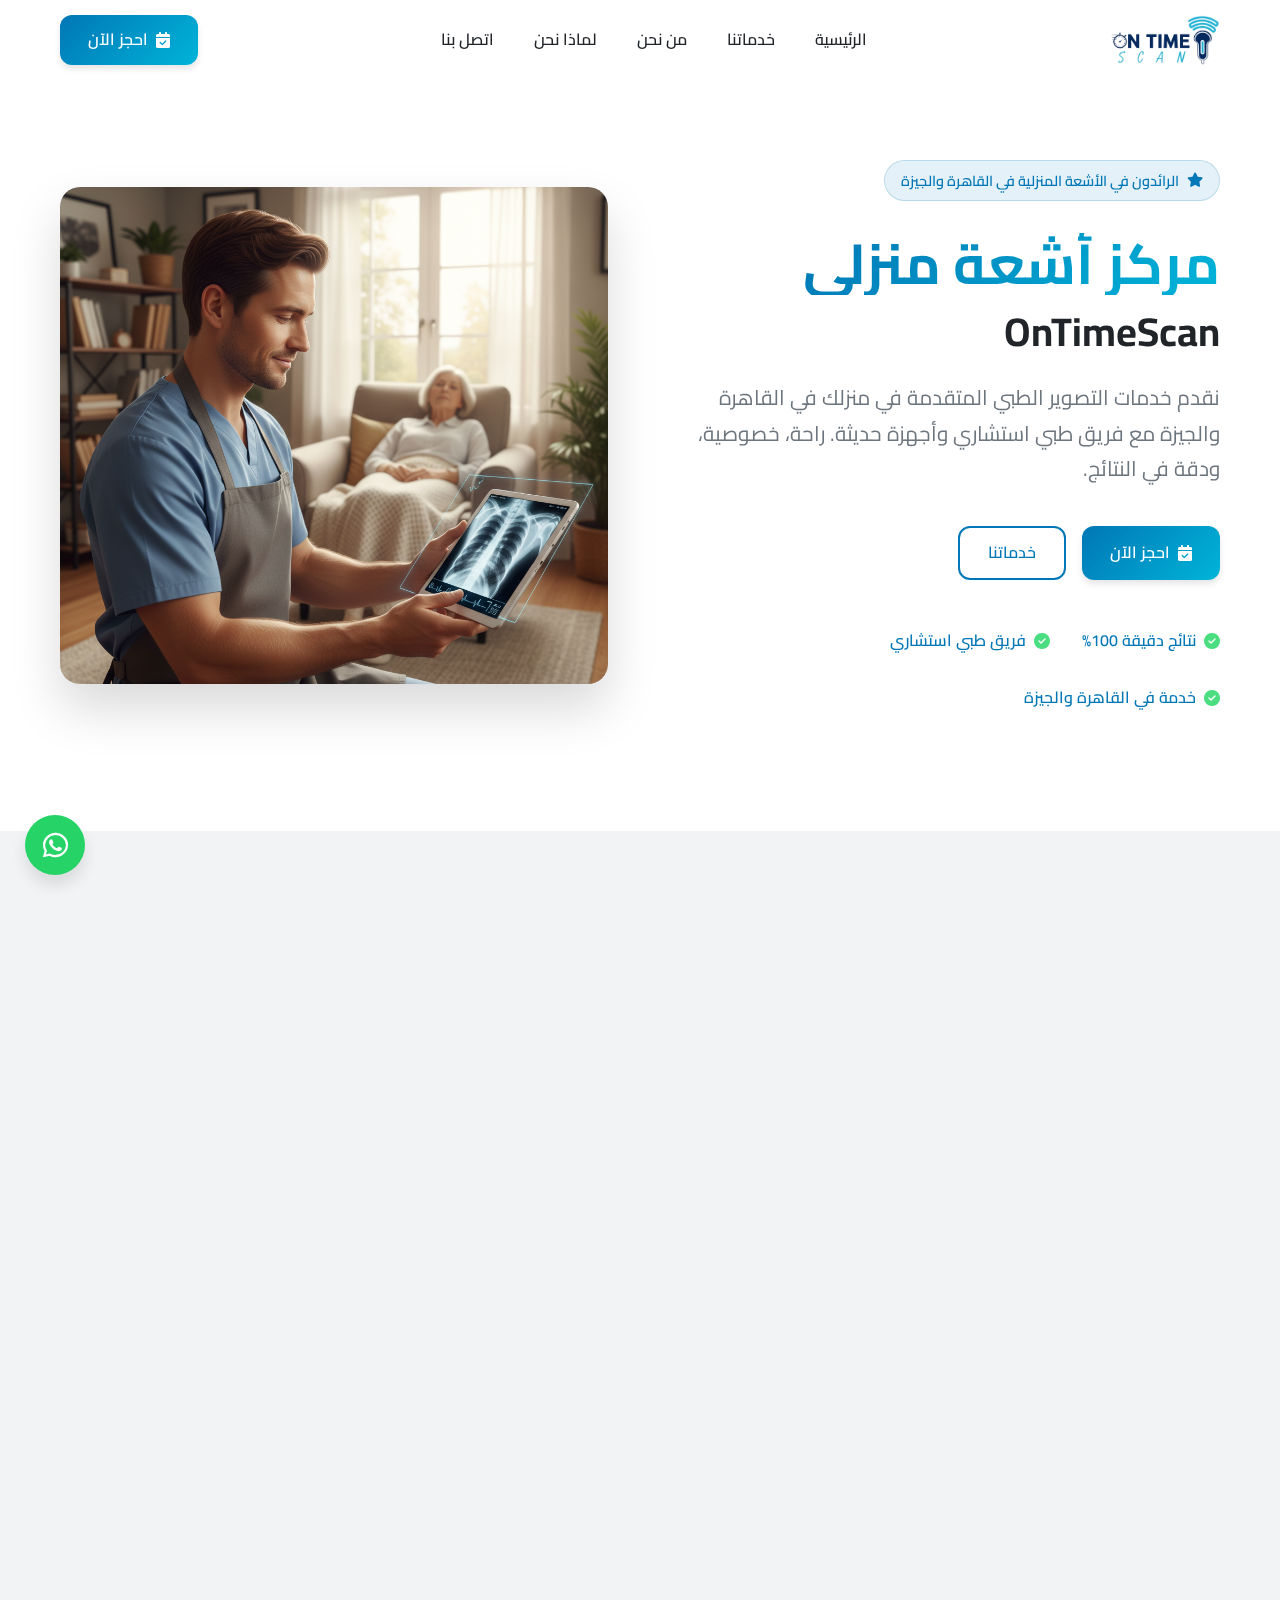
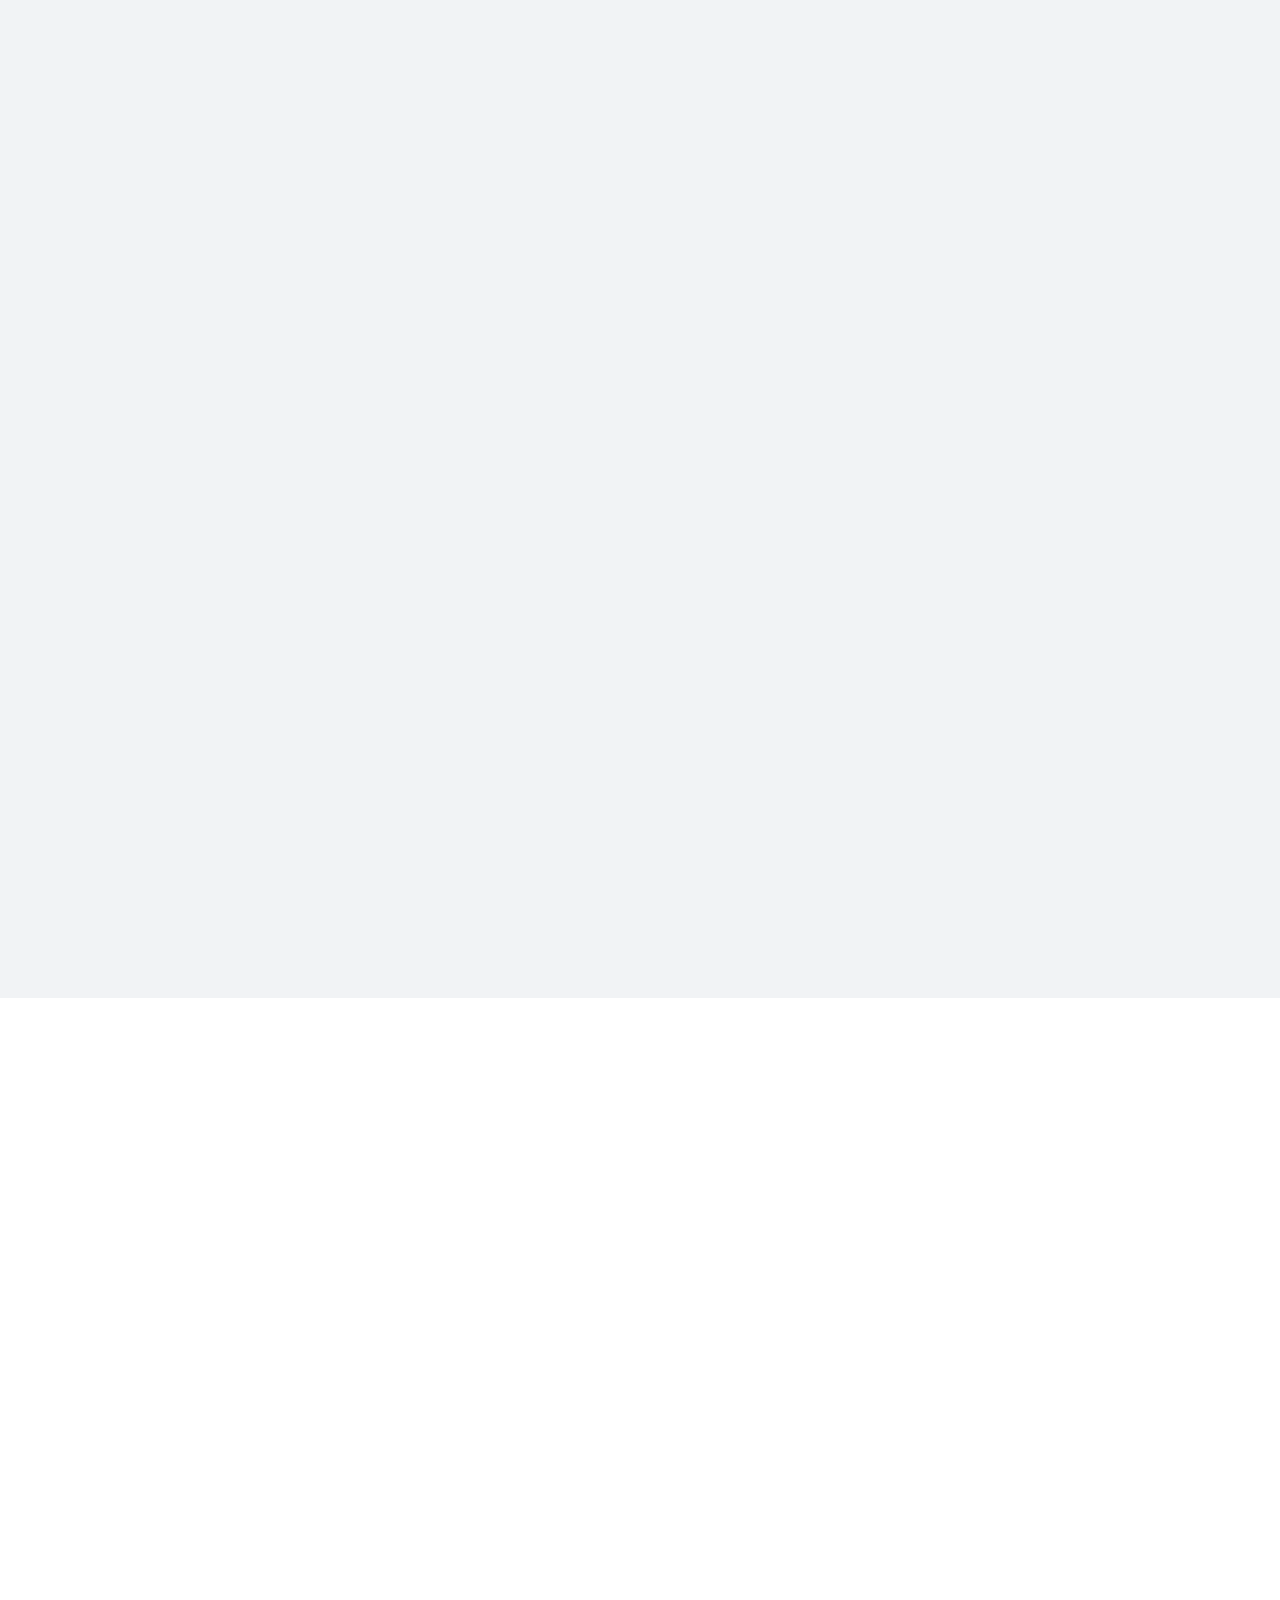
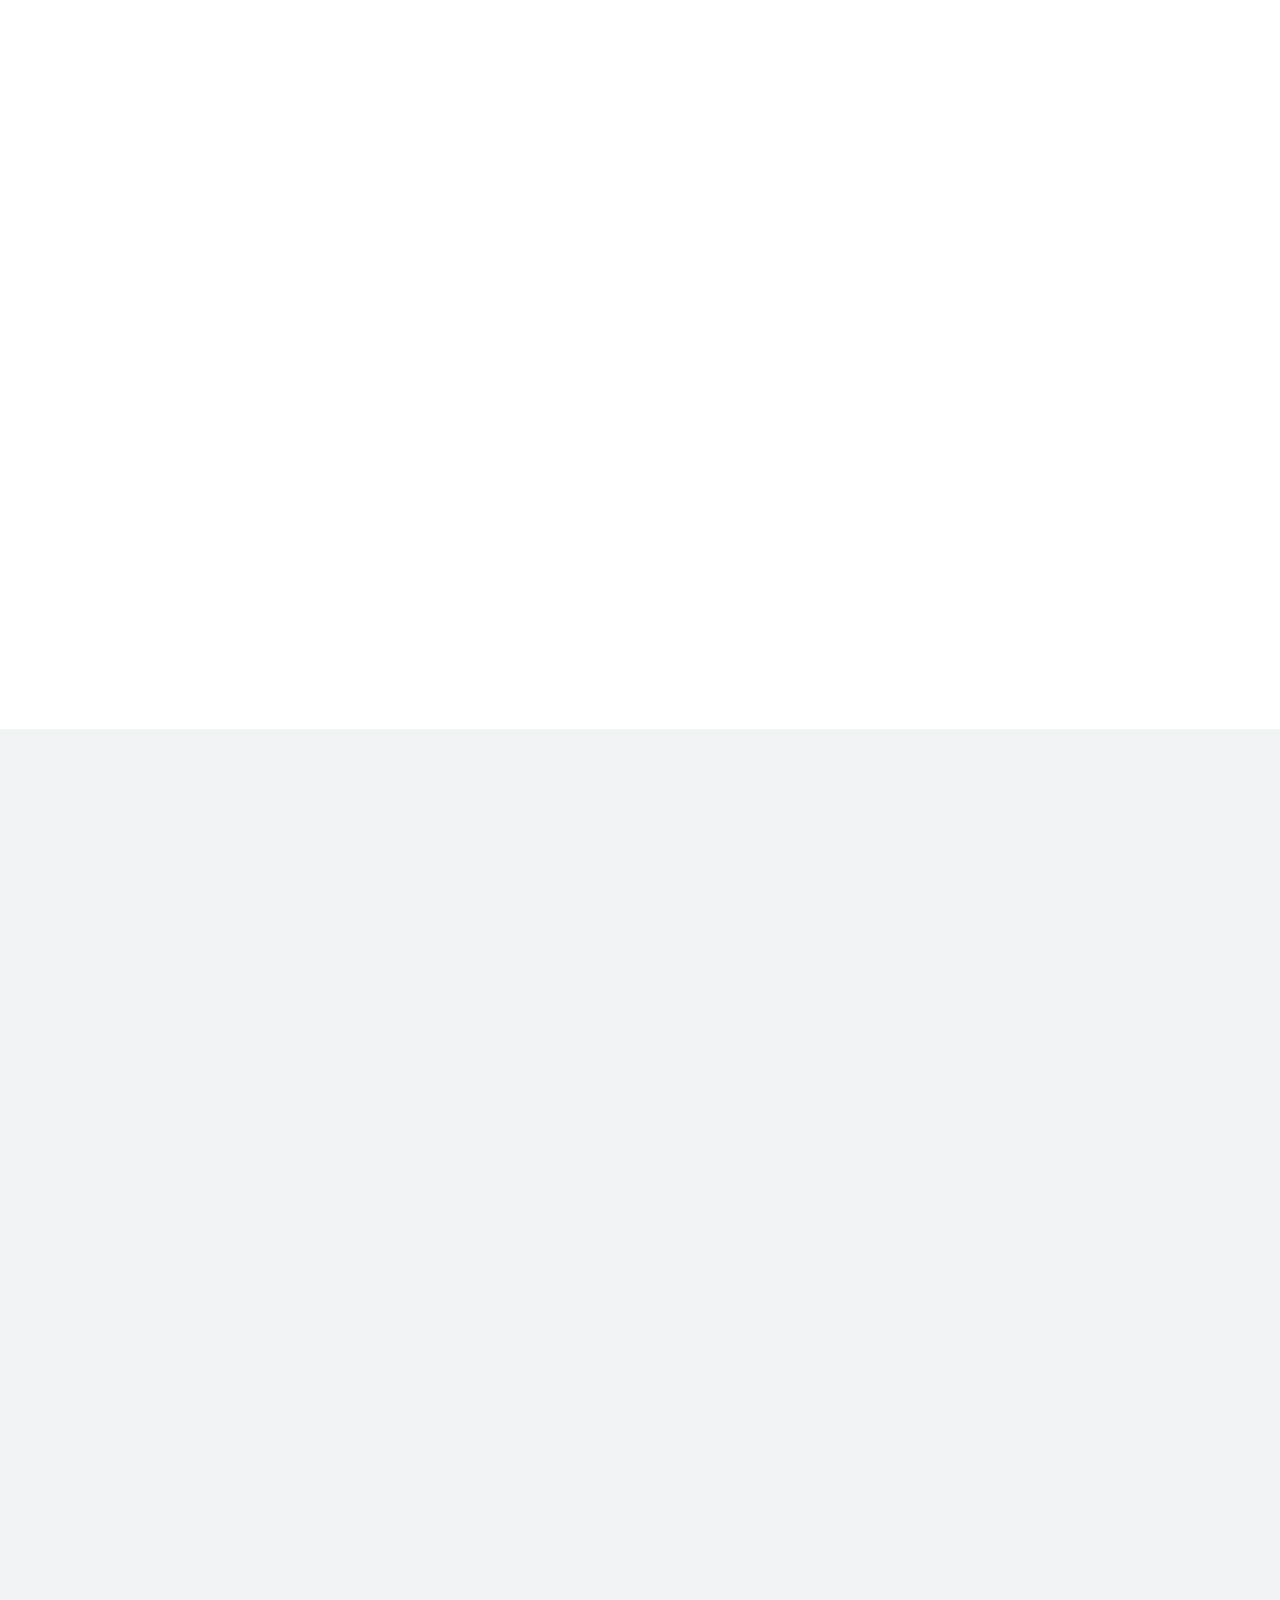
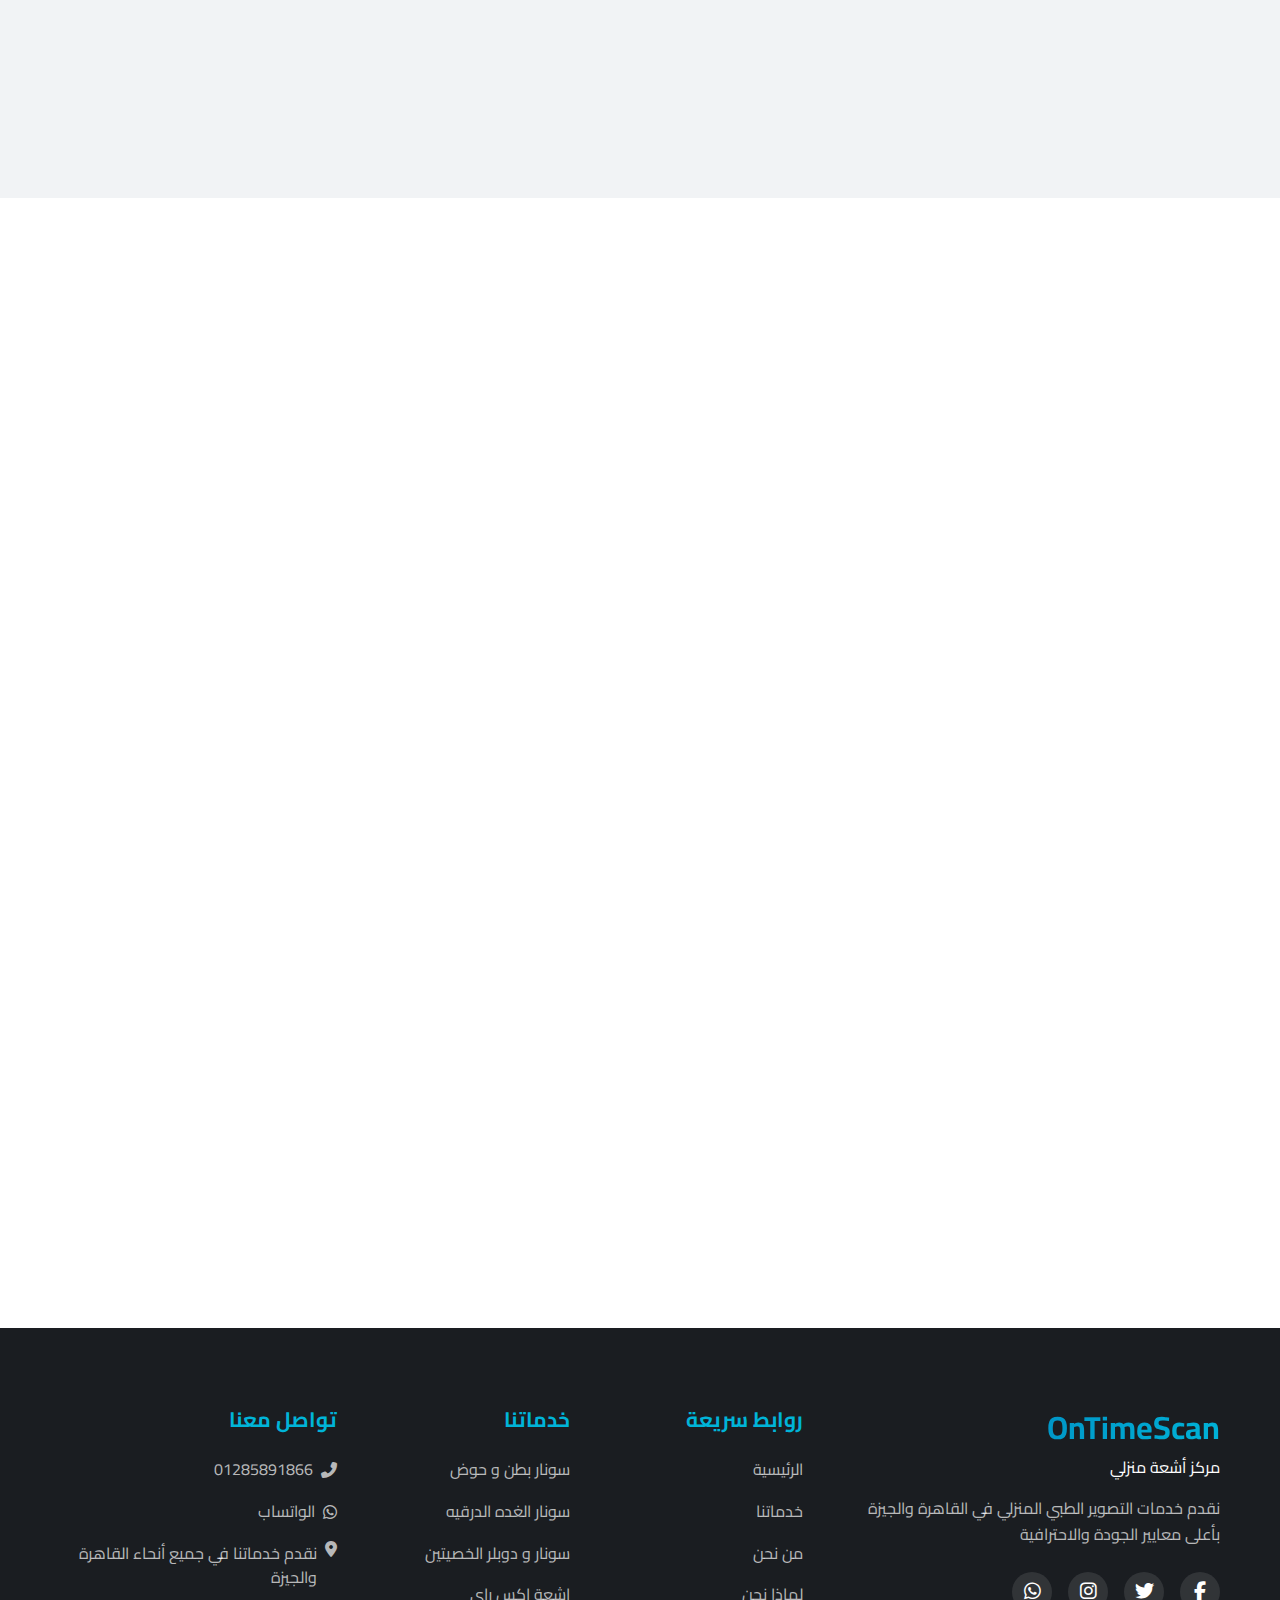
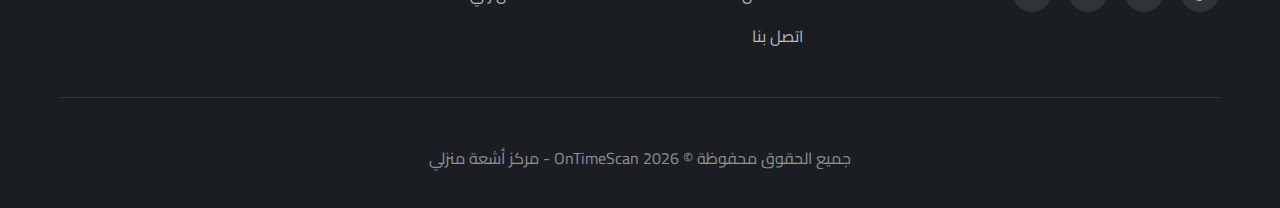
<file: index.html>
<!DOCTYPE html>
<html lang="ar" dir="rtl">
  <head>
    <meta charset="UTF-8" />
    <meta name="viewport" content="width=device-width, initial-scale=1.0" />
    <title>
      مركز أشعة منزلي | OnTimeScan - خدمات التصوير الطبي المنزلي في القاهرة
      والجيزة
    </title>
    <meta
      name="description"
      content="مركز OnTimeScan للأشعة المنزلية - نقدم خدمات التصوير الطبي في منزلك في القاهرة والجيزة. فحوصات دقيقة، نتائج سريعة، فريق طبي متخصص. احجز الآن عبر الواتساب."
    />
    <meta
      name="keywords"
      content="أشعة منزلية, تصوير طبي, سونار, دوبلر, أشعة سينية, فحوصات طبية, القاهرة, الجيزة, مركز أشعة, أشعة منزلية في القاهرة"
    />
    <meta name="author" content="OnTimeScan" />
    <link rel="canonical" href="https://ontimescan.com" />

    <!-- Open Graph Meta Tags -->
    <meta
      property="og:title"
      content="مركز OnTimeScan للأشعة المنزلية - القاهرة والجيزة"
    />
    <meta
      property="og:description"
      content="خدمات التصوير الطبي المنزلي في القاهرة والجيزة. فحوصات دقيقة، نتائج سريعة، فريق طبي متخصص."
    />
    <meta property="og:type" content="website" />
    <meta property="og:url" content="https://ontimescan.com" />
    <meta
      property="og:image"
      content="https://ontimescan.com/assets/images/logo.png"
    />

    <!-- Fonts -->
    <link rel="preconnect" href="https://fonts.googleapis.com" />
    <link rel="preconnect" href="https://fonts.gstatic.com" crossorigin />
    <link
      href="https://fonts.googleapis.com/css2?family=Cairo:wght@300;400;500;600;700;800&display=swap"
      rel="stylesheet"
    />

    <!-- Font Awesome -->
    <link
      rel="stylesheet"
      href="https://cdnjs.cloudflare.com/ajax/libs/font-awesome/6.4.0/css/all.min.css"
    />

    <!-- AOS Library for Scroll Animations -->
    <link href="https://unpkg.com/aos@2.3.1/dist/aos.css" rel="stylesheet" />

    <style>
    /* CSS Variables */
:root {
    --gradient-primary: linear-gradient(135deg, #0077b6 0%, #00b4d8 100%);
    --gradient-secondary: linear-gradient(135deg, #00b4d8 0%, #0077b6 100%);
    --gradient-dark: linear-gradient(135deg, #005b8a 0%, #0093b8 100%);
    --color-primary: #0077b6;
    --color-secondary: #00b4d8;
    --color-accent: #0096c7;
    --color-white: #ffffff;
    --color-light: #f8f9fa;
    --color-lighter: #f1f3f5;
    --color-gray: #6c757d;
    --color-dark: #212529;
    --color-darker: #1a1d21;
    --shadow: 0 4px 6px rgba(0, 0, 0, 0.1);
    --shadow-lg: 0 10px 15px rgba(0, 0, 0, 0.1);
    --shadow-xl: 0 20px 25px rgba(0, 0, 0, 0.1);
    --shadow-2xl: 0 25px 50px rgba(0, 0, 0, 0.15);
    --transition: all 0.3s ease;
    --transition-slow: all 0.5s ease;
    --border-radius: 12px;
    --border-radius-lg: 16px;
    --border-radius-xl: 20px;
    --container-width: 1200px;
}

/* Reset & Base Styles */
* {
    margin: 0;
    padding: 0;
    box-sizing: border-box;
}

html {
    scroll-behavior: smooth;
}

body {
    font-family: "Cairo", sans-serif;
    line-height: 1.6;
    color: var(--color-dark);
    background-color: var(--color-white);
    direction: rtl;
    overflow-x: hidden;
}

.container {
    max-width: var(--container-width);
    margin: 0 auto;
    padding: 0 20px;
}

/* Typography */
h1, h2, h3, h4, h5, h6 {
    font-weight: 700;
    line-height: 1.2;
    margin-bottom: 1rem;
}

p {
    margin-bottom: 1rem;
}

a {
    text-decoration: none;
    color: inherit;
    transition: var(--transition);
}

ul {
    list-style: none;
}

img {
    max-width: 100%;
    height: auto;
    display: block;
}

/* Buttons - تحسين الـ hover */
.btn {
    display: inline-flex;
    align-items: center;
    justify-content: center;
    padding: 12px 28px;
    border-radius: var(--border-radius);
    font-weight: 600;
    text-align: center;
    cursor: pointer;
    transition: all 0.4s cubic-bezier(0.25, 0.46, 0.45, 0.94);
    border: none;
    font-family: inherit;
    font-size: 1rem;
    gap: 8px;
    position: relative;
    overflow: hidden;
}

.btn-primary {
    background: var(--gradient-primary);
    color: var(--color-white);
    box-shadow: var(--shadow);
}

.btn-primary:hover {
    transform: translateY(-3px);
    box-shadow: var(--shadow-xl);
    background: var(--gradient-dark);
}

.btn-secondary {
    background: transparent;
    color: var(--color-primary);
    border: 2px solid var(--color-primary);
}

.btn-secondary:hover {
    background: var(--color-primary);
    color: var(--color-white);
    transform: translateY(-3px);
    box-shadow: var(--shadow-lg);
}

.btn-outline {
    background: transparent;
    color: var(--color-primary);
    border: 2px solid var(--color-primary);
    padding: 10px 20px;
    font-size: 0.9rem;
}

.btn-outline:hover {
    background: var(--color-primary);
    color: var(--color-white);
    transform: translateY(-2px);
    box-shadow: var(--shadow);
}

.btn-large {
    padding: 16px 32px;
    font-size: 1.1rem;
}

.btn-glow {
    position: relative;
}

.btn-glow::before {
    content: "";
    position: absolute;
    top: 0;
    left: 0;
    right: 0;
    bottom: 0;
    border-radius: var(--border-radius);
    background: var(--gradient-primary);
    opacity: 0;
    transition: all 0.4s ease;
    z-index: -1;
    filter: blur(10px);
}

.btn-glow:hover::before {
    opacity: 0.6;
}

/* Header */
.header {
    position: fixed;
    top: 0;
    left: 0;
    width: 100%;
    background-color: rgba(255, 255, 255, 0.95);
    backdrop-filter: blur(10px);
    z-index: 1000;
    transition: transform 0.4s cubic-bezier(0.4, 0, 0.2, 1),
                box-shadow 0.4s ease,
                background-color 0.4s ease;
    transform: translateY(0);
}

.header.hidden {
    transform: translateY(-100%);
}

.header.scrolled {
    box-shadow: var(--shadow);
    background-color: rgba(255, 255, 255, 0.98);
}

.header-content {
    display: flex;
    justify-content: space-between;
    align-items: center;
    padding: 15px 0;
    position: relative;
}

.logo-img {
    height: 50px;
    width: auto;
    object-fit: contain;
    transition: transform 0.3s ease;
}

.logo-img:hover {
    transform: scale(1.05);
}

/* Navigation */
.nav {
    display: flex;
    align-items: center;
}

.nav-list {
    display: flex;
    gap: 2.5rem;
    margin: 0;
}

.nav-link {
    font-weight: 600;
    position: relative;
    color: var(--color-dark);
    padding: 8px 0;
    transition: all 0.3s ease;
}

.nav-link::after {
    content: "";
    position: absolute;
    bottom: 0;
    right: 0;
    width: 0;
    height: 2px;
    background: var(--gradient-primary);
    transition: all 0.3s ease;
}

.nav-link:hover::after {
    width: 100%;
}

.nav-link:hover {
    color: var(--color-primary);
    transform: translateY(-2px);
}

.nav-cta-mobile {
    display: none;
}

/* Hamburger Menu */
.hamburger {
    display: none;
    flex-direction: column;
    cursor: pointer;
    gap: 4px;
    z-index: 1001;
    padding: 8px;
    transition: all 0.3s ease;
}

.hamburger span {
    width: 25px;
    height: 3px;
    background: var(--color-primary);
    transition: all 0.3s ease;
    transform-origin: center;
}

.hamburger:hover span {
    background: var(--color-secondary);
}

/* Hero Section */
.hero {
    position: relative;
    padding: 160px 0 120px;
    background: var(--color-white);
    overflow: hidden;
}

.hero-content {
    display: grid;
    grid-template-columns: 1fr 1fr;
    gap: 4rem;
    align-items: center;
}

.hero-badge {
    display: inline-flex;
    align-items: center;
    gap: 8px;
    background: rgba(0, 119, 182, 0.1);
    color: var(--color-primary);
    padding: 8px 16px;
    border-radius: 50px;
    font-size: 0.9rem;
    font-weight: 600;
    margin-bottom: 2rem;
    border: 1px solid rgba(0, 119, 182, 0.2);
    transition: all 0.3s ease;
}

.hero-badge:hover {
    transform: translateY(-2px);
    box-shadow: var(--shadow);
}

.hero-badge i {
    color: var(--color-primary);
    transition: transform 0.3s ease;
}

.hero-badge:hover i {
    transform: scale(1.2);
}

.hero-title {
    font-size: 3.5rem;
    margin-bottom: 1.5rem;
    line-height: 1.1;
}

.gradient-text {
    background: var(--gradient-primary);
    -webkit-background-clip: text;
    background-clip: text;
    -webkit-text-fill-color: transparent;
    position: relative;
    display: inline-block;
}

.hero-subtitle {
    font-size: 2.5rem;
    color: var(--color-dark);
    font-weight: 700;
}

.hero-description {
    font-size: 1.3rem;
    color: var(--color-gray);
    margin-bottom: 2.5rem;
    line-height: 1.7;
}

.hero-buttons {
    display: flex;
    gap: 1rem;
    margin-bottom: 3rem;
    flex-wrap: wrap;
}

.hero-features {
    display: flex;
    gap: 2rem;
    flex-wrap: wrap;
}

.feature-item {
    display: flex;
    align-items: center;
    gap: 8px;
    color: var(--color-primary);
    font-weight: 600;
    transition: all 0.3s ease;
}

.feature-item:hover {
    transform: translateX(-5px);
    color: var(--color-secondary);
}

.feature-item i {
    color: #4ade80;
    transition: transform 0.3s ease;
}

.feature-item:hover i {
    transform: scale(1.2);
}

/* Hero Image */
.hero-image {
    position: relative;
}

.floating-image {
    position: relative;
    animation: float 6s ease-in-out infinite;
}

.image-container {
    position: relative;
    border-radius: var(--border-radius-xl);
    overflow: hidden;
    box-shadow: var(--shadow-2xl);
    transition: all 0.5s ease;
}

.image-container:hover {
    transform: scale(1.02);
    box-shadow: 0 30px 60px rgba(0, 0, 0, 0.2);
}

.image-container img {
    width: 100%;
    height: auto;
    transition: all 0.6s ease;
}

.image-container:hover img {
    transform: scale(1.05);
}

@keyframes float {
    0%, 100% {
        transform: translateY(0px);
    }
    50% {
        transform: translateY(-15px);
    }
}

/* Wave Divider */
.wave-divider {
    position: absolute;
    bottom: 0;
    left: 0;
    width: 100%;
    overflow: hidden;
    line-height: 0;
}

.wave-divider svg {
    position: relative;
    display: block;
    width: calc(100% + 1.3px);
    height: 100px;
}

.wave-divider .shape-fill {
    fill: var(--color-white);
}

/* Sections Common Styles */
section {
    padding: 100px 0;
}

.section-header {
    text-align: center;
    margin-bottom: 5rem;
}

.section-title {
    font-size: 2.8rem;
    margin-bottom: 1.5rem;
    position: relative;
    display: inline-block;
    background: var(--gradient-primary);
    -webkit-background-clip: text;
    background-clip: text;
    -webkit-text-fill-color: transparent;
    transition: all 0.3s ease;
}

.section-title:hover {
    transform: translateY(-3px);
}

.section-title::after {
    content: "";
    position: absolute;
    bottom: -15px;
    right: 50%;
    transform: translateX(50%);
    width: 100px;
    height: 4px;
    background: var(--gradient-primary);
    border-radius: 2px;
    transition: all 0.3s ease;
}

.section-title:hover::after {
    width: 120px;
}

.section-description {
    font-size: 1.3rem;
    color: var(--color-gray);
    max-width: 700px;
    margin: 0 auto;
    line-height: 1.7;
    transition: all 0.3s ease;
}

.section-description:hover {
    color: var(--color-dark);
    transform: translateY(-2px);
}

/* Services Section - تحسين الـ hover */
.services {
    background-color: var(--color-lighter);
    position: relative;
}

.services-grid {
    display: grid;
    grid-template-columns: repeat(auto-fit, minmax(320px, 1fr));
    gap: 2.5rem;
}

.service-card {
    background: var(--color-white);
    border-radius: var(--border-radius-lg);
    overflow: hidden;
    box-shadow: var(--shadow);
    transition: all 0.5s cubic-bezier(0.25, 0.46, 0.45, 0.94);
    position: relative;
    border: 1px solid rgba(0, 0, 0, 0.05);
    height: 100%;
    display: flex;
    flex-direction: column;
}

/* .service-card:hover {
    transform: translateY(-10px);
    box-shadow: var(--shadow-2xl);
} */

.service-image {
    position: relative;
    height: 220px;
    overflow: hidden;
    flex-shrink: 0;
    transition: all 0.6s ease;
}

.service-image img {
    width: 100%;
    height: 100%;
    object-fit: cover;
    transition: all 0.6s ease;
}

/* .service-card:hover .service-image img {
    transform: scale(1.1);
} */

.service-content {
    padding: 1.5rem;
    position: relative;
    z-index: 2;
    flex-grow: 1;
    display: flex;
    flex-direction: column;
}

.service-title {
    font-size: 1.3rem;
    margin-bottom: 1rem;
    color: var(--color-primary);
    line-height: 1.4;
    min-height: 3.5rem;
    transition: all 0.3s ease;
}

.service-card:hover .service-title {
    color: var(--color-secondary);
    transform: translateY(-2px);
}

.service-description {
    color: var(--color-gray);
    margin-bottom: 1.5rem;
    line-height: 1.6;
    flex-grow: 1;
    transition: all 0.3s ease;
}

.service-card:hover .service-description {
    color: var(--color-dark);
}

.service-features {
    display: flex;
    flex-direction: column;
    gap: 8px;
    margin-bottom: 1.5rem;
}

.service-features span {
    display: flex;
    align-items: center;
    gap: 8px;
    color: var(--color-gray);
    font-size: 0.9rem;
    transition: all 0.3s ease;
}

.service-card:hover .service-features span {
    color: var(--color-dark);
    transform: translateX(5px);
}

.service-features i {
    color: #4ade80;
    font-size: 0.8rem;
    transition: all 0.3s ease;
}

.service-card:hover .service-features i {
    transform: scale(1.2);
}

/* Load More Button */
.load-more-container {
    display: flex;
    justify-content: center;
    margin-top: 3rem;
}

.load-more-btn {
    background: var(--gradient-primary);
    color: var(--color-white);
    border: none;
    padding: 12px 30px;
    border-radius: var(--border-radius);
    font-size: 1.1rem;
    font-weight: 600;
    cursor: pointer;
    transition: all 0.4s ease;
    display: flex;
    align-items: center;
    gap: 8px;
    box-shadow: var(--shadow);
}

.load-more-btn:hover {
    transform: translateY(-5px);
    box-shadow: var(--shadow-2xl);
    background: var(--gradient-dark);
}

.load-more-btn i {
    transition: all 0.3s ease;
}

.load-more-btn:hover i {
    transform: translateY(2px);
}

/* About Section */
.about {
    background: var(--color-white);
}

.about-content {
    display: grid;
    grid-template-columns: 1fr 1fr;
    gap: 5rem;
    align-items: center;
    margin-bottom: 5rem;
}

.about-text .section-header {
    text-align: right;
    margin-bottom: 3rem;
}

.about-text .section-header .section-title::after {
    right: 0;
    transform: none;
}

.about-text p {
    margin-bottom: 1.5rem;
    font-size: 1.1rem;
    line-height: 1.8;
    transition: all 0.3s ease;
}

.about-text p:hover {
    transform: translateX(-5px);
}

.about-description {
    font-size: 1.2rem !important;
    color: var(--color-dark);
}

.about-features {
    display: flex;
    flex-direction: column;
    gap: 1.5rem;
    margin-top: 2rem;
}

.about-feature {
    display: flex;
    align-items: flex-start;
    gap: 1rem;
    transition: all 0.3s ease;
    padding: 1rem;
    border-radius: var(--border-radius);
}

.about-feature:hover {
    background: var(--color-lighter);
    transform: translateX(-10px);
    box-shadow: var(--shadow);
}

.about-feature i {
    width: 50px;
    height: 50px;
    background: var(--gradient-primary);
    color: var(--color-white);
    border-radius: 50%;
    display: flex;
    align-items: center;
    justify-content: center;
    font-size: 1.2rem;
    flex-shrink: 0;
    transition: all 0.3s ease;
}

.about-feature:hover i {
    transform: scale(1.1) rotate(5deg);
    background: var(--gradient-secondary);
}

.about-feature h4 {
    margin-bottom: 0.5rem;
    color: var(--color-primary);
    transition: all 0.3s ease;
}

.about-feature:hover h4 {
    color: var(--color-secondary);
}

.about-feature p {
    margin: 0;
    color: var(--color-gray);
    font-size: 0.9rem;
}

.about-image {
    position: relative;
}

.image-frame {
    border-radius: var(--border-radius-lg);
    overflow: hidden;
    box-shadow: var(--shadow-2xl);
    position: relative;
    transition: all 0.5s ease;
}

.image-frame:hover {
    transform: scale(1.02);
    box-shadow: 0 30px 60px rgba(0, 0, 0, 0.25);
}

.image-frame img {
    width: 100%;
    height: auto;
    transition: all 0.6s ease;
}

.image-frame:hover img {
    transform: scale(1.05);
}

.experience-badge {
    position: absolute;
    bottom: -20px;
    left: -20px;
    background: var(--gradient-primary);
    color: var(--color-white);
    padding: 1.5rem;
    border-radius: var(--border-radius);
    text-align: center;
    box-shadow: var(--shadow-xl);
    transition: all 0.4s ease;
}

.experience-badge:hover {
    transform: scale(1.1) rotate(5deg);
    background: var(--gradient-secondary);
}

.experience-badge .years {
    display: block;
    font-size: 2.5rem;
    font-weight: 800;
    line-height: 1;
    transition: all 0.3s ease;
}

.experience-badge:hover .years {
    transform: scale(1.2);
}

.experience-badge .text {
    font-size: 0.9rem;
    font-weight: 600;
    transition: all 0.3s ease;
}

.experience-badge:hover .text {
    transform: translateY(2px);
}

.stats {
    display: grid;
    grid-template-columns: repeat(auto-fit, minmax(200px, 1fr));
    gap: 2rem;
    background: var(--color-lighter);
    padding: 3rem;
    border-radius: var(--border-radius-lg);
}

.stat {
    text-align: center;
    padding: 1.5rem;
    background: var(--color-white);
    border-radius: var(--border-radius);
    transition: all 0.4s ease;
    box-shadow: var(--shadow);
}

.stat:hover {
    transform: translateY(-10px);
    box-shadow: var(--shadow-2xl);
    background: var(--gradient-primary);
    color: var(--color-white);
}

.stat:hover h3,
.stat:hover p {
    color: var(--color-white) !important;
    -webkit-text-fill-color: var(--color-white) !important;
}

.stat-icon {
    width: 60px;
    height: 60px;
    background: var(--gradient-primary);
    border-radius: 50%;
    display: flex;
    align-items: center;
    justify-content: center;
    color: var(--color-white);
    margin: 0 auto 1rem;
    font-size: 1.5rem;
    transition: all 0.3s ease;
}

.stat:hover .stat-icon {
    transform: scale(1.2) rotate(10deg);
    background: var(--color-white);
    color: var(--color-primary);
}

.stat h3 {
    font-size: 2.5rem;
    background: var(--gradient-primary);
    -webkit-background-clip: text;
    background-clip: text;
    -webkit-text-fill-color: transparent;
    margin-bottom: 0.5rem;
    transition: all 0.3s ease;
}

.stat p {
    margin: 0;
    color: var(--color-gray);
    font-weight: 600;
    transition: all 0.3s ease;
}

/* Why Us Section */
.why-us {
    background: var(--color-lighter);
}

.features-grid {
    display: grid;
    grid-template-columns: repeat(auto-fit, minmax(300px, 1fr));
    gap: 2.5rem;
}

.feature {
    text-align: center;
    padding: 3rem 2rem;
    background: var(--color-white);
    border-radius: var(--border-radius-lg);
    box-shadow: var(--shadow);
    transition: all 0.4s ease;
    position: relative;
    overflow: hidden;
}

.feature::before {
    content: "";
    position: absolute;
    top: 0;
    left: 0;
    width: 100%;
    height: 4px;
    background: var(--gradient-primary);
    transition: all 0.3s ease;
}

.feature:hover::before {
    height: 100%;
    opacity: 0.1;
}

.feature:hover {
    transform: translateY(-10px);
    box-shadow: var(--shadow-2xl);
}

.feature-icon {
    width: 80px;
    height: 80px;
    margin: 0 auto 2rem;
    background: var(--gradient-primary);
    border-radius: 50%;
    display: flex;
    align-items: center;
    justify-content: center;
    color: var(--color-white);
    transition: all 0.4s ease;
    font-size: 2rem;
    position: relative;
    z-index: 2;
}

.feature:hover .feature-icon {
    transform: scale(1.1) rotate(5deg);
    background: var(--gradient-secondary);
}

.feature h3 {
    margin-bottom: 1rem;
    color: var(--color-primary);
    font-size: 1.4rem;
    transition: all 0.3s ease;
    position: relative;
    z-index: 2;
}

.feature:hover h3 {
    color: var(--color-secondary);
    transform: translateY(-3px);
}

.feature p {
    color: var(--color-gray);
    line-height: 1.6;
    transition: all 0.3s ease;
    position: relative;
    z-index: 2;
}

.feature:hover p {
    color: var(--color-dark);
}

/* Contact Section */
.contact {
    background: var(--color-white);
}

.contact-content {
    display: grid;
    grid-template-columns: 1fr 1fr;
    gap: 5rem;
}

.contact-info .section-header {
    text-align: right;
    margin-bottom: 3rem;
}

.contact-info .section-header .section-title::after {
    right: 0;
    transform: none;
}

.contact-description {
    font-size: 1.2rem;
    color: var(--color-gray);
    margin-bottom: 2rem;
    transition: all 0.3s ease;
}

.contact-description:hover {
    color: var(--color-dark);
    transform: translateY(-2px);
}

.contact-details {
    margin-top: 2rem;
}

.contact-item {
    display: flex;
    align-items: flex-start;
    gap: 1.5rem;
    margin-bottom: 2.5rem;
    padding: 2rem;
    background: var(--color-lighter);
    border-radius: var(--border-radius);
    transition: all 0.4s ease;
    border: 1px solid rgba(0, 0, 0, 0.05);
}

.contact-item:hover {
    transform: translateX(-10px);
    box-shadow: var(--shadow-2xl);
    background: var(--color-white);
}

.contact-icon {
    width: 60px;
    height: 60px;
    background: var(--gradient-primary);
    border-radius: 50%;
    display: flex;
    align-items: center;
    justify-content: center;
    color: var(--color-white);
    flex-shrink: 0;
    transition: all 0.3s ease;
    font-size: 1.5rem;
}

.contact-item:hover .contact-icon {
    transform: scale(1.1);
    background: var(--gradient-secondary);
}

.contact-text h3 {
    margin-bottom: 0.5rem;
    color: var(--color-primary);
    font-size: 1.3rem;
    transition: all 0.3s ease;
}

.contact-item:hover .contact-text h3 {
    color: var(--color-secondary);
}

.contact-text a {
    font-weight: 600;
    color: var(--color-dark);
    transition: all 0.3s ease;
}

.contact-text a:hover {
    color: var(--color-primary);
    transform: translateX(-5px);
}

.working-hours {
    margin-top: 3rem;
    padding: 2rem;
    background: var(--color-lighter);
    border-radius: var(--border-radius);
    transition: all 0.3s ease;
}

.working-hours:hover {
    transform: translateY(-5px);
    box-shadow: var(--shadow-lg);
}

.working-hours h4 {
    color: var(--color-primary);
    margin-bottom: 1.5rem;
    font-size: 1.3rem;
    transition: all 0.3s ease;
}

.working-hours:hover h4 {
    color: var(--color-secondary);
}

.hours-list {
    display: flex;
    flex-direction: column;
    gap: 1rem;
}

.hour-item {
    display: flex;
    justify-content: space-between;
    align-items: center;
    padding: 0.5rem 0;
    border-bottom: 1px solid rgba(0, 0, 0, 0.1);
    transition: all 0.3s ease;
}

.hour-item:hover {
    transform: translateX(-5px);
    color: var(--color-primary);
}

.hour-item:last-child {
    border-bottom: none;
}

.contact-cta {
    display: flex;
    align-items: center;
    justify-content: center;
}

.cta-card {
    background: var(--gradient-primary);
    color: var(--color-white);
    padding: 3rem 2.5rem;
    border-radius: var(--border-radius-lg);
    text-align: center;
    box-shadow: var(--shadow-2xl);
    width: 100%;
    max-width: 400px;
    transition: all 0.4s ease;
}

.cta-card:hover {
    transform: translateY(-10px);
    box-shadow: 0 35px 70px rgba(0, 119, 182, 0.3);
    background: var(--gradient-dark);
}

.cta-header {
    display: flex;
    flex-direction: column;
    align-items: center;
    gap: 1rem;
    margin-bottom: 1.5rem;
}

.cta-header i {
    font-size: 3rem;
    opacity: 0.9;
    transition: all 0.3s ease;
}

.cta-card:hover .cta-header i {
    transform: scale(1.2) rotate(10deg);
}

.cta-card h3 {
    font-size: 1.8rem;
    margin-bottom: 1rem;
    transition: all 0.3s ease;
}

.cta-card:hover h3 {
    transform: translateY(-3px);
}

.cta-card p {
    margin-bottom: 2rem;
    opacity: 0.9;
    line-height: 1.6;
    transition: all 0.3s ease;
}

.cta-card:hover p {
    opacity: 1;
    transform: translateY(-2px);
}

.cta-note {
    margin-top: 2rem;
    text-align: right;
}

.cta-note p {
    margin-bottom: 0.5rem;
    font-size: 0.9rem;
    opacity: 0.8;
    display: flex;
    align-items: center;
    gap: 8px;
    transition: all 0.3s ease;
}

.cta-card:hover .cta-note p {
    opacity: 1;
    transform: translateX(-5px);
}

.cta-note i {
    color: #4ade80;
    transition: all 0.3s ease;
}

.cta-card:hover .cta-note i {
    transform: scale(1.2);
}

/* Footer */
.footer {
    background: var(--color-darker);
    color: var(--color-white);
    padding: 80px 0 20px;
}

.footer-content {
    display: grid;
    grid-template-columns: 2fr 1fr 1fr 1.5fr;
    gap: 3rem;
    margin-bottom: 3rem;
}

.footer-logo h2 {
    background: var(--gradient-primary);
    -webkit-background-clip: text;
    background-clip: text;
    -webkit-text-fill-color: transparent;
    margin-bottom: 0.5rem;
    font-size: 2rem;
    transition: all 0.3s ease;
}

.footer-logo:hover h2 {
    transform: translateY(-3px);
}

.footer-description {
    color: rgba(255, 255, 255, 0.7);
    margin-top: 1rem;
    line-height: 1.6;
    margin-bottom: 1.5rem;
    transition: all 0.3s ease;
}

.footer-logo:hover .footer-description {
    color: rgba(255, 255, 255, 0.9);
}

.footer-social {
    display: flex;
    gap: 1rem;
}

.footer-social a {
    width: 40px;
    height: 40px;
    background: rgba(255, 255, 255, 0.1);
    border-radius: 50%;
    display: flex;
    align-items: center;
    justify-content: center;
    transition: all 0.3s ease;
    font-size: 1.2rem;
}

.footer-social a:hover {
    background: var(--color-primary);
    transform: translateY(-5px) scale(1.1);
}

.footer-links h3,
.footer-services h3,
.footer-contact h3 {
    margin-bottom: 1.5rem;
    color: var(--color-secondary);
    font-size: 1.3rem;
    transition: all 0.3s ease;
}

.footer-links:hover h3,
.footer-services:hover h3,
.footer-contact:hover h3 {
    transform: translateY(-3px);
    color: var(--color-primary);
}

.footer-links ul,
.footer-services ul {
    display: flex;
    flex-direction: column;
    gap: 1rem;
}

.footer-links a,
.footer-services a {
    color: rgba(255, 255, 255, 0.7);
    transition: all 0.3s ease;
}

.footer-links a:hover,
.footer-services a:hover {
    color: var(--color-secondary);
    padding-right: 15px;
    transform: translateX(-5px);
}

.footer-contact .contact-info {
    display: flex;
    flex-direction: column;
    gap: 1rem;
}

.footer-contact a {
    display: flex;
    align-items: center;
    gap: 8px;
    color: rgba(255, 255, 255, 0.7);
    transition: all 0.3s ease;
}

.footer-contact a:hover {
    color: var(--color-secondary);
    transform: translateX(-5px);
}

.address {
    display: flex;
    align-items: flex-start;
    gap: 8px;
    color: rgba(255, 255, 255, 0.7);
    line-height: 1.5;
    transition: all 0.3s ease;
}

.footer-contact:hover .address {
    color: rgba(255, 255, 255, 0.9);
}

.footer-bottom {
    text-align: center;
    padding-top: 3rem;
    border-top: 1px solid rgba(255, 255, 255, 0.1);
    color: rgba(255, 255, 255, 0.5);
    transition: all 0.3s ease;
}

.footer-bottom:hover {
    color: rgba(255, 255, 255, 0.8);
}

/* WhatsApp Floating Button */
.whatsapp-float {
    position: fixed;
    bottom: 25px;
    left: 25px;
    width: 60px;
    height: 60px;
    background: #25d366;
    color: var(--color-white);
    border-radius: 50%;
    display: flex;
    align-items: center;
    justify-content: center;
    box-shadow: var(--shadow-lg);
    z-index: 1000;
    transition: all 0.4s ease;
    animation: pulse 2s infinite;
    font-size: 1.8rem;
}

.whatsapp-float:hover {
    transform: scale(1.15);
    box-shadow: 0 15px 30px rgba(37, 211, 102, 0.5);
    animation: none;
}

.whatsapp-float:hover .float-tooltip {
    opacity: 1;
    transform: translateX(0);
}

.float-tooltip {
    position: absolute;
    right: 70px;
    background: var(--color-dark);
    color: var(--color-white);
    padding: 8px 12px;
    border-radius: var(--border-radius);
    font-size: 0.8rem;
    white-space: nowrap;
    opacity: 0;
    transform: translateX(10px);
    transition: all 0.3s ease;
    pointer-events: none;
}

.float-tooltip::after {
    content: "";
    position: absolute;
    left: -5px;
    top: 50%;
    transform: translateY(-50%);
    border-left: 5px solid var(--color-dark);
    border-top: 5px solid transparent;
    border-bottom: 5px solid transparent;
}

@keyframes pulse {
    0% {
        box-shadow: 0 0 0 0 rgba(37, 211, 102, 0.7);
    }
    70% {
        box-shadow: 0 0 0 15px rgba(37, 211, 102, 0);
    }
    100% {
        box-shadow: 0 0 0 0 rgba(37, 211, 102, 0);
    }
}

/* Scroll to Top Button */
.scroll-top {
    position: fixed;
    bottom: 35px;
    right: 25px;
    width: 50px;
    height: 50px;
    background: var(--gradient-primary);
    color: var(--color-white);
    border: none;
    border-radius: 50%;
    display: flex;
    align-items: center;
    justify-content: center;
    box-shadow: var(--shadow-lg);
    z-index: 999;
    cursor: pointer;
    transition: all 0.4s ease;
    opacity: 0;
    visibility: hidden;
    font-size: 1.2rem;
}

.scroll-top.visible {
    opacity: 1;
    visibility: visible;
}

.scroll-top:hover {
    transform: translateY(-5px) scale(1.1);
    box-shadow: 0 15px 30px rgba(0, 119, 182, 0.4);
    background: var(--gradient-secondary);
}

/* Responsive Design */
@media (max-width: 1200px) {
    .container {
        max-width: 100%;
        padding: 0 30px;
    }

    .footer-content {
        grid-template-columns: 2fr 1fr 1fr;
    }
}

@media (max-width: 992px) {
    .hero-content,
    .about-content,
    .contact-content {
        grid-template-columns: 1fr;
        gap: 3rem;
    }

    .hero-title {
        font-size: 3rem;
    }

    .hero-subtitle {
        font-size: 2rem;
    }

    .section-title {
        font-size: 2.5rem;
    }

    .footer-content {
        grid-template-columns: 1fr 1fr;
        gap: 3rem;
    }

    .stats {
        grid-template-columns: repeat(2, 1fr);
    }

    .services-grid {
        grid-template-columns: repeat(2, 1fr);
    }
}

@media (max-width: 768px) {
    .header-content {
        padding: 12px 0;
    }

    /* Mobile Navigation */
    .nav {
        position: fixed;
        top: 0;
        right: -100%;
        width: 300px;
        height: 100vh;
        background: var(--color-white);
        box-shadow: var(--shadow-xl);
        transition: all 0.4s ease;
        z-index: 999;
        padding: 80px 30px 30px;
        flex-direction: column;
        justify-content: flex-start;
    }

    .nav.active {
        right: 0;
    }

    .nav-list {
        flex-direction: column;
        gap: 1.5rem;
        width: 100%;
    }

    .nav-link {
        padding: 12px 0;
        font-size: 1.1rem;
        border-bottom: 1px solid rgba(0, 0, 0, 0.1);
        width: 100%;
        display: block;
    }

    .nav-link::after {
        display: none;
    }

    .nav-cta-mobile {
        display: block;
        margin-top: 2rem;
        width: 100%;
    }

    .nav-cta-mobile .btn {
        width: 100%;
        justify-content: center;
    }

    .header-cta {
        display: none;
    }

    .hamburger {
        display: flex;
    }

    .hamburger.active span:nth-child(1) {
        transform: rotate(45deg) translate(6px, 6px);
    }

    .hamburger.active span:nth-child(2) {
        opacity: 0;
    }

    .hamburger.active span:nth-child(3) {
        transform: rotate(-45deg) translate(6px, -6px);
    }

    .hero {
        padding: 140px 0 80px;
    }

    .hero-title {
        font-size: 2.5rem;
    }

    .hero-subtitle {
        font-size: 1.8rem;
    }

    .hero-description {
        font-size: 1.1rem;
    }

    .hero-buttons {
        flex-direction: column;
        gap: 1rem;
    }

    .hero-buttons .btn {
        width: 100%;
        justify-content: center;
    }

    .hero-features {
        flex-direction: column;
        gap: 1rem;
    }

    section {
        padding: 80px 0;
    }

    .section-title {
        font-size: 2.2rem;
    }

    .section-description {
        font-size: 1.1rem;
    }

    .services-grid {
        grid-template-columns: 1fr;
        gap: 2rem;
    }

    .features-grid {
        grid-template-columns: 1fr;
        gap: 2rem;
    }

    .stats {
        grid-template-columns: 1fr;
        gap: 1.5rem;
        padding: 2rem;
    }

    .footer-content {
        grid-template-columns: 1fr;
        gap: 2rem;
        text-align: center;
    }

    .footer-social {
        justify-content: center;
    }

    .whatsapp-float {
        width: 55px;
        height: 55px;
        bottom: 20px;
        left: 20px;
        font-size: 1.6rem;
    }

    .scroll-top {
        width: 45px;
        height: 45px;
        bottom: 25px;
        left: 20px;
        font-size: 1rem;
    }
}

@media (max-width: 576px) {
    .container {
        padding: 0 20px;
    }

    .hero {
        padding: 120px 0 60px;
    }

    .hero-title {
        font-size: 2.2rem;
    }

    .hero-subtitle {
        font-size: 1.6rem;
    }

    .section-title {
        font-size: 2rem;
    }

    .service-card,
    .feature,
    .contact-item {
        padding: 1.5rem;
    }

    .cta-card {
        padding: 2rem 1.5rem;
    }

    .stats {
        gap: 1rem;
        padding: 1.5rem;
    }

    .stat {
        padding: 1rem;
    }

    .stat h3 {
        font-size: 2rem;
    }

    .about-content {
        gap: 3rem;
    }

    .experience-badge {
        position: relative;
        bottom: 0;
        left: 0;
        margin-top: 2rem;
    }

    /* Fix responsive issues for about, why-us, contact sections */
    .about-text .section-header,
    .contact-info .section-header {
        text-align: center;
    }

    .about-text .section-header .section-title::after,
    .contact-info .section-header .section-title::after {
        right: 50%;
        transform: translateX(50%);
    }

    .contact-item {
        flex-direction: column;
        align-items: center;
        text-align: center;
        gap: 1rem;
    }

    .contact-icon {
        margin: 0 auto;
    }

    .hour-item {
        flex-direction: column;
        gap: 0.5rem;
        text-align: center;
    }

    .service-image {
        height: 200px;
    }

    .service-title {
        font-size: 1.2rem;
        min-height: auto;
    }
}

/* AOS Animation Overrides */
[data-aos] {
    pointer-events: none;
}

[data-aos].aos-animate {
    pointer-events: auto;
}

/* Utility Classes */
.text-center {
    text-align: center;
}

.mb-0 {
    margin-bottom: 0;
}

.mt-2 {
    margin-top: 2rem;
}

/* Loading States */
img[loading="lazy"] {
    opacity: 0;
    transition: opacity 0.3s ease;
}

img[loading="lazy"].loaded {
    opacity: 1;
}

/* Body no-scroll when mobile menu is open */
body.no-scroll {
    overflow: hidden;
}
    </style>
  </head>
  <body>
    <!-- Header -->
    <header class="header" id="header">
      <div class="container">
        <div class="header-content">
          <div class="logo">
            <a href="#home">
              <!-- استبدال النص بصورة -->
              <img
                src="assets/images/logo.png"
                alt="OnTimeScan - مركز أشعة منزلي"
                class="logo-img"
              />
            </a>
          </div>

          <nav class="nav" id="nav">
            <ul class="nav-list">
              <li><a href="#home" class="nav-link">الرئيسية</a></li>
              <li><a href="#services" class="nav-link">خدماتنا</a></li>
              <li><a href="#about" class="nav-link">من نحن</a></li>
              <li><a href="#why-us" class="nav-link">لماذا نحن</a></li>
              <li><a href="#contact" class="nav-link">اتصل بنا</a></li>
            </ul>

            <div class="nav-cta-mobile">
              <a
                href="https://wa.me/201285891866?text=مرحباً، أود حجز خدمة أشعة منزلية "
                class="btn btn-primary"
                target="_blank"
              >
                <i class="fas fa-calendar-check"></i> احجز الآن
              </a>
            </div>
          </nav>

          <div class="header-cta">
            <a
              href="https://wa.me/201285891866?text=مرحباً، أود حجز خدمة أشعة منزلية "
              class="btn btn-primary"
              target="_blank"
            >
              <i class="fas fa-calendar-check"></i> احجز الآن
            </a>
          </div>

          <div class="hamburger" id="hamburger">
            <span></span>
            <span></span>
            <span></span>
          </div>
        </div>
      </div>
    </header>

    <!-- Hero Section -->
    <section class="hero" id="home">
      <div class="container">
        <div class="hero-content">
          <div class="hero-text" data-aos="fade-up" data-aos-duration="1000">
            <div class="hero-badge">
              <i class="fas fa-star"></i>
              <span>الرائدون في الأشعة المنزلية في القاهرة والجيزة</span>
            </div>
            <h1 class="hero-title">
              <span class="gradient-text">مركز أشعة منزلي</span>
              <br />
              <span class="hero-subtitle">OnTimeScan</span>
            </h1>
            <p class="hero-description">
              نقدم خدمات التصوير الطبي المتقدمة في منزلك في القاهرة والجيزة مع
              فريق طبي استشاري وأجهزة حديثة. راحة، خصوصية، ودقة في النتائج.
            </p>
            <div class="hero-buttons">
              <a
                href="https://wa.me/201285891866?text=مرحباً، أود حجز خدمة أشعة منزلية "
                class="btn btn-primary btn-glow"
                target="_blank"
              >
                <i class="fas fa-calendar-check"></i> احجز الآن
              </a>
              <a href="#services" class="btn btn-secondary"> خدماتنا </a>
            </div>
            <div class="hero-features">
              <div class="feature-item">
                <i class="fas fa-check-circle"></i>
                <span>نتائج دقيقة 100%</span>
              </div>
              <div class="feature-item">
                <i class="fas fa-check-circle"></i>
                <span>فريق طبي استشاري</span>
              </div>
              <div class="feature-item">
                <i class="fas fa-check-circle"></i>
                <span>خدمة في القاهرة والجيزة</span>
              </div>
            </div>
          </div>
          <div
            class="hero-image"
            data-aos="fade-up"
            data-aos-duration="1000"
            data-aos-delay="300"
          >
            <div class="floating-image">
              <div class="image-container">
                <img
                  src="assets/images/hero-image.png"
                  alt="خدمات الأشعة المنزلية في القاهرة والجيزة"
                  loading="lazy"
                />
              </div>
            </div>
          </div>
        </div>
      </div>
    </section>

    <!-- Services Section -->
    <section class="services" id="services">
      <div class="container">
        <div class="section-header" data-aos="fade-up" data-aos-duration="800">
          <h2 class="section-title">خدماتنا المتخصصة</h2>
          <p class="section-description">
            نقدم مجموعة متكاملة من خدمات التصوير الطبي المنزلي في القاهرة
            والجيزة بأعلى معايير الجودة
          </p>
        </div>

        <div class="services-grid">
          <!-- Service 1 -->
          <div
            class="service-card"
            data-aos="fade-up"
            data-aos-duration="800"
            data-aos-delay="100"
          >
            <div class="service-image">
              <img
                src="assets/images/radiology/service-1.png"
                alt="سونار بطن و حوض"
                loading="lazy"
              />
            </div>
            <div class="service-content">
              <h3 class="service-title">سونار بطن و حوض</h3>
              <p class="service-description">
                فحوصات السونار المتقدمة للبطن والحوض لتشخيص دقيق للأمراض
                والمشاكل المختلفة مع نتائج فورية.
              </p>
              <div class="service-features">
                <span><i class="fas fa-check"></i> تشخيص دقيق</span>
                <span><i class="fas fa-check"></i> نتائج فورية</span>
                <span><i class="fas fa-check"></i> فحص شامل</span>
              </div>
              <a
                href="https://wa.me/201285891866?text=مرحباً، أود حجز خدمة سونار بطن و حوض "
                class="btn btn-outline btn-glow"
                target="_blank"
              >
                <i class="fas fa-calendar-check"></i> احجز الآن
              </a>
            </div>
          </div>

          <!-- Service 2 -->
          <div
            class="service-card"
            data-aos="fade-up"
            data-aos-duration="800"
            data-aos-delay="150"
          >
            <div class="service-image">
              <img
                src="assets/images/radiology/service-2.png"
                alt="سونار الغده الدرقيه و اللعابيه"
                loading="lazy"
              />
            </div>
            <div class="service-content">
              <h3 class="service-title">سونار الغده الدرقيه و اللعابيه</h3>
              <p class="service-description">
                فحوصات دقيقة للغدة الدرقية والغدد اللعابية لتشخيص الأمراض
                والمشاكل الوظيفية بدقة عالية.
              </p>
              <div class="service-features">
                <span><i class="fas fa-check"></i> فحص متخصص</span>
                <span><i class="fas fa-check"></i> دقة عالية</span>
                <span><i class="fas fa-check"></i> تشخيص دقيق</span>
              </div>
              <a
                href="https://wa.me/201285891866?text=مرحباً، أود حجز خدمة سونار الغده الدرقيه و اللعابيه "
                class="btn btn-outline btn-glow"
                target="_blank"
              >
                <i class="fas fa-calendar-check"></i> احجز الآن
              </a>
            </div>
          </div>

          <!-- Service 3 -->
          <div
            class="service-card"
            data-aos="fade-up"
            data-aos-duration="800"
            data-aos-delay="200"
          >
            <div class="service-image">
              <img
                src="assets/images/radiology/service-3.png"
                alt="سونار و دوبلر الخصيتين"
                loading="lazy"
              />
            </div>
            <div class="service-content">
              <h3 class="service-title">سونار و دوبلر الخصيتين</h3>
              <p class="service-description">
                فحوصات متخصصة للخصيتين باستخدام السونار والدوبلر لتشخيص الأمراض
                والمشاكل المختلفة بدقة.
              </p>
              <div class="service-features">
                <span><i class="fas fa-check"></i> فحص دقيق</span>
                <span><i class="fas fa-check"></i> تقنيات متطورة</span>
                <span><i class="fas fa-check"></i> خصوصية تامة</span>
              </div>
              <a
                href="https://wa.me/201285891866?text=مرحباً، أود حجز خدمة سونار و دوبلر الخصيتين "
                class="btn btn-outline btn-glow"
                target="_blank"
              >
                <i class="fas fa-calendar-check"></i> احجز الآن
              </a>
            </div>
          </div>

          <!-- Service 4 -->
          <div
            class="service-card"
            data-aos="fade-up"
            data-aos-duration="800"
            data-aos-delay="250"
          >
            <div class="service-image">
              <img
                src="assets/images/radiology/service-4.png"
                alt="سونار اجزاء مسطحه"
                loading="lazy"
              />
            </div>
            <div class="service-content">
              <h3 class="service-title">سونار اجزاء مسطحه</h3>
              <p class="service-description">
                فحوصات السونار للأجزاء المسطحة من الجسم لتشخيص الإصابات والأمراض
                المختلفة بدقة عالية.
              </p>
              <div class="service-features">
                <span><i class="fas fa-check"></i> فحص شامل</span>
                <span><i class="fas fa-check"></i> نتائج دقيقة</span>
                <span><i class="fas fa-check"></i> تشخيص متكامل</span>
              </div>
              <a
                href="https://wa.me/201285891866?text=مرحباً، أود حجز خدمة سونار اجزاء مسطحه "
                class="btn btn-outline btn-glow"
                target="_blank"
              >
                <i class="fas fa-calendar-check"></i> احجز الآن
              </a>
            </div>
          </div>

          <!-- Service 5 -->
          <div
            class="service-card"
            data-aos="fade-up"
            data-aos-duration="800"
            data-aos-delay="300"
          >
            <div class="service-image">
              <img
                src="assets/images/radiology/service-5.png"
                alt="سونار على الثدي"
                loading="lazy"
              />
            </div>
            <div class="service-content">
              <h3 class="service-title">سونار على الثدي</h3>
              <p class="service-description">
                فحوصات السونار المتخصصة للثدي للكشف المبكر عن الأمراض والمشاكل
                المختلفة بدقة عالية.
              </p>
              <div class="service-features">
                <span><i class="fas fa-check"></i> كشف مبكر</span>
                <span><i class="fas fa-check"></i> دقة عالية</span>
                <span><i class="fas fa-check"></i> خصوصية تامة</span>
              </div>
              <a
                href="https://wa.me/201285891866?text=مرحباً، أود حجز خدمة سونار على الثدي "
                class="btn btn-outline btn-glow"
                target="_blank"
              >
                <i class="fas fa-calendar-check"></i> احجز الآن
              </a>
            </div>
          </div>

          <!-- Service 6 -->
          <div
            class="service-card"
            data-aos="fade-up"
            data-aos-duration="800"
            data-aos-delay="350"
          >
            <div class="service-image">
              <img
                src="assets/images/radiology/service-6.png"
                alt="سونار على المفاصل و العضلات"
                loading="lazy"
              />
            </div>
            <div class="service-content">
              <h3 class="service-title">سونار على المفاصل و العضلات</h3>
              <p class="service-description">
                فحوصات السونار للمفاصل والعضلات لتشخيص الإصابات والأمراض
                المختلفة بدقة عالية.
              </p>
              <div class="service-features">
                <span><i class="fas fa-check"></i> تشخيص دقيق</span>
                <span><i class="fas fa-check"></i> فحص متكامل</span>
                <span><i class="fas fa-check"></i> نتائج فورية</span>
              </div>
              <a
                href="https://wa.me/201285891866?text=مرحباً، أود حجز خدمة سونار على المفاصل و العضلات "
                class="btn btn-outline btn-glow"
                target="_blank"
              >
                <i class="fas fa-calendar-check"></i> احجز الآن
              </a>
            </div>
          </div>
        </div>

        <!-- زر عرض الخدمات -->
        <div
          class="load-more-container"
          data-aos="fade-up"
          data-aos-duration="800"
        >
          <a href="services.html" class="load-more-btn">
            <i class="fas fa-list"></i> عرض جميع الخدمات
          </a>
        </div>
      </div>
    </section>

    <!-- About Section -->
    <section class="about" id="about">
      <div class="container">
        <div class="about-content">
          <div class="about-text" data-aos="fade-up" data-aos-duration="800">
            <div class="section-header">
              <h2 class="section-title">من نحن</h2>
              <p class="section-description">
                مركز طبي رائد في تقديم خدمات التصوير الطبي المنزلي في القاهرة
                والجيزة
              </p>
            </div>
            <p class="about-description">
              <strong>مركز OnTimeScan للأشعة المنزلية</strong> هو مركز طبي رائد
              في تقديم خدمات التصوير الطبي المنزلي في القاهرة والجيزة. نحن نؤمن
              بأن الرعاية الصحية يجب أن تكون مريحة وسهلة الوصول، ولهذا نقدم
              خدماتنا مباشرة في منزلك.
            </p>
            <p>
              فريقنا الطبي يتكون من استشاريين ذوي خبرة عالية في مجال الأشعة
              والتشخيص، ونستخدم أحدث الأجهزة الطبية لضمان دقة النتائج وسرعة
              تقديمها. نحن نغطي جميع مناطق القاهرة والجيزة بخدماتنا المتميزة.
            </p>

            <div class="about-features">
              <div class="about-feature">
                <i class="fas fa-award"></i>
                <div>
                  <h4>جودة معتمدة</h4>
                  <p>نلتزم بأعلى معايير الجودة والسلامة</p>
                </div>
              </div>
              <div class="about-feature">
                <i class="fas fa-users"></i>
                <div>
                  <h4>فريق استشاري</h4>
                  <p>أطباء وفنيون ذوو خبرة واسعة</p>
                </div>
              </div>
              <div class="about-feature">
                <i class="fas fa-map-marker-alt"></i>
                <div>
                  <h4>خدمة القاهرة والجيزة</h4>
                  <p>نغطي جميع مناطق القاهرة والجيزة</p>
                </div>
              </div>
            </div>
          </div>

          <div class="about-image" data-aos="fade-up" data-aos-duration="800">
            <div class="image-frame">
              <img
                src="assets/images/about-image.png"
                alt="فريق العمل في مركز OnTimeScan"
                loading="lazy"
              />
              <div class="experience-badge">
                <span class="years">5+</span>
                <span class="text">سنوات من الخبرة</span>
              </div>
            </div>
          </div>
        </div>

        <div class="stats" data-aos="fade-up" data-aos-duration="800">
          <div class="stat">
            <div class="stat-icon">
              <i class="fas fa-procedures"></i>
            </div>
            <h3>500+</h3>
            <p>عمليات مسح ناجحة</p>
          </div>
          <div class="stat">
            <div class="stat-icon">
              <i class="fas fa-map-marked-alt"></i>
            </div>
            <h3>2</h3>
            <p>محافظات خدمة</p>
          </div>
          <div class="stat">
            <div class="stat-icon">
              <i class="fas fa-smile"></i>
            </div>
            <h3>98%</h3>
            <p>رضا العملاء</p>
          </div>
          <div class="stat">
            <div class="stat-icon">
              <i class="fas fa-user-md"></i>
            </div>
            <h3>15+</h3>
            <p>فريق طبي استشاري</p>
          </div>
        </div>
      </div>
    </section>

    <!-- Why Us Section -->
    <section class="why-us" id="why-us">
      <div class="container">
        <div class="section-header" data-aos="fade-up" data-aos-duration="800">
          <h2 class="section-title">لماذا تختار OnTimeScan؟</h2>
          <p class="section-description">
            مزايا فريدة تجعلنا الخيار الأمثل لخدمات التصوير الطبي المنزلي في
            القاهرة والجيزة
          </p>
        </div>

        <div class="features-grid">
          <div
            class="feature"
            data-aos="fade-up"
            data-aos-duration="800"
            data-aos-delay="100"
          >
            <div class="feature-icon">
              <i class="fas fa-home"></i>
            </div>
            <h3>الراحة في منزلك</h3>
            <p>
              لا داعي للتنقل أو الانتظار في المستشفيات، نحن نأتي إليك في منزلك
              في القاهرة والجيزة
            </p>
          </div>

          <div
            class="feature"
            data-aos="fade-up"
            data-aos-duration="800"
            data-aos-delay="200"
          >
            <div class="feature-icon">
              <i class="fas fa-check-circle"></i>
            </div>
            <h3>دقة النتائج</h3>
            <p>نتائج دقيقة وموثوقة مع تفسير مفصل من استشاريين مؤهلين ومرخصين</p>
          </div>

          <div
            class="feature"
            data-aos="fade-up"
            data-aos-duration="800"
            data-aos-delay="300"
          >
            <div class="feature-icon">
              <i class="fas fa-user-shield"></i>
            </div>
            <h3>خصوصية تامة</h3>
            <p>نضمن خصوصية معلوماتك الطبية ونقدم خدمة شخصية في منزلك</p>
          </div>

          <div
            class="feature"
            data-aos="fade-up"
            data-aos-duration="800"
            data-aos-delay="400"
          >
            <div class="feature-icon">
              <i class="fas fa-bolt"></i>
            </div>
            <h3>سرعة الاستجابة</h3>
            <p>حجز سريع ومواعيد مرنة تناسب احتياجاتك مع نتائج في أسرع وقت</p>
          </div>

          <div
            class="feature"
            data-aos="fade-up"
            data-aos-duration="800"
            data-aos-delay="500"
          >
            <div class="feature-icon">
              <i class="fas fa-microchip"></i>
            </div>
            <h3>أجهزة متطورة</h3>
            <p>أحدث أجهزة التصوير الطبي لتشخيص دقيق ونتائج عالية الجودة</p>
          </div>

          <div
            class="feature"
            data-aos="fade-up"
            data-aos-duration="800"
            data-aos-delay="600"
          >
            <div class="feature-icon">
              <i class="fas fa-clock"></i>
            </div>
            <h3>خدمة 24 ساعة</h3>
            <p>نقدم خدماتنا على مدار 24 ساعة لتلبية احتياجاتكم في أي وقت</p>
          </div>
        </div>
      </div>
    </section>

    <!-- Contact Section -->
    <section class="contact" id="contact">
      <div class="container">
        <div class="contact-content">
          <div class="contact-info" data-aos="fade-up" data-aos-duration="800">
            <div class="section-header">
              <h2 class="section-title">اتصل بنا الآن</h2>
              <p class="section-description">
                نحن هنا لمساعدتك! تواصل معنا للحجز أو الاستفسار عن خدماتنا في
                القاهرة والجيزة.
              </p>
            </div>

            <div class="contact-details">
              <div class="contact-item">
                <div class="contact-icon">
                  <i class="fas fa-phone-alt"></i>
                </div>
                <div class="contact-text">
                  <h3>اتصل بنا</h3>
                  <a href="tel:01285891866" class="phone-link">01285891866</a>
                </div>
              </div>

              <div class="contact-item">
                <div class="contact-icon">
                  <i class="fab fa-whatsapp"></i>
                </div>
                <div class="contact-text">
                  <h3>الواتساب</h3>
                  <a
                    href="https://wa.me/201285891866?text=مرحباً، أود الاستفسار عن خدمات الأشعة المنزلية "
                    target="_blank"
                    >اضغط للتواصل عبر الواتساب</a
                  >
                </div>
              </div>

              <div class="contact-item">
                <div class="contact-icon">
                  <i class="fas fa-map-marker-alt"></i>
                </div>
                <div class="contact-text">
                  <h3>منطقة الخدمة</h3>
                  <p>نقدم خدماتنا في جميع أنحاء القاهرة والجيزة</p>
                </div>
              </div>
            </div>

            <div class="working-hours">
              <h4>أوقات العمل</h4>
              <div class="hours-list">
                <div class="hour-item">
                  <span>خدمة 24 ساعة</span>
                  <span>على مدار الساعة</span>
                </div>
                <div class="hour-item">
                  <span>طوال أيام الأسبوع</span>
                  <span>جميع أيام الأسبوع</span>
                </div>
              </div>
            </div>
          </div>

          <div class="contact-cta" data-aos="fade-up" data-aos-duration="800">
            <div class="cta-card">
              <div class="cta-header">
                <i class="fas fa-calendar-check"></i>
                <h3>احجز موعدك الآن</h3>
              </div>
              <p>
                تواصل معنا عبر الواتساب للحجز أو الاستفسار عن خدماتنا في القاهرة
                والجيزة
              </p>
              <a
                href="https://wa.me/201285891866?text=مرحباً، أود حجز موعد لخدمة أشعة منزلية "
                class="btn btn-primary btn-large btn-glow"
                target="_blank"
              >
                <i class="fab fa-whatsapp"></i> تواصل عبر الواتساب
              </a>
              <div class="cta-note">
                <p><i class="fas fa-check-circle"></i> رد فوري خلال دقائق</p>
                <p><i class="fas fa-check-circle"></i> حجز موعد في 24 ساعة</p>
                <p><i class="fas fa-check-circle"></i> استشارة مجانية</p>
              </div>
            </div>
          </div>
        </div>
      </div>
    </section>

    <!-- Footer -->
    <footer class="footer">
      <div class="container">
        <div class="footer-content">
          <div class="footer-logo">
            <h2>OnTimeScan</h2>
            <p>مركز أشعة منزلي</p>
            <p class="footer-description">
              نقدم خدمات التصوير الطبي المنزلي في القاهرة والجيزة بأعلى معايير
              الجودة والاحترافية
            </p>
            <div class="footer-social">
              <a href="#" aria-label="فيسبوك"
                ><i class="fab fa-facebook-f"></i
              ></a>
              <a href="#" aria-label="تويتر"><i class="fab fa-twitter"></i></a>
              <a href="#" aria-label="إنستغرام"
                ><i class="fab fa-instagram"></i
              ></a>
              <a
                href="https://wa.me/201285891866?text=مرحباً، أود الاستفسار عن خدماتكم "
                aria-label="واتساب"
                target="_blank"
                ><i class="fab fa-whatsapp"></i
              ></a>
            </div>
          </div>

          <div class="footer-links">
            <h3>روابط سريعة</h3>
            <ul>
              <li><a href="#home">الرئيسية</a></li>
              <li><a href="#services">خدماتنا</a></li>
              <li><a href="#about">من نحن</a></li>
              <li><a href="#why-us">لماذا نحن</a></li>
              <li><a href="#contact">اتصل بنا</a></li>
            </ul>
          </div>

          <div class="footer-services">
            <h3>خدماتنا</h3>
            <ul>
              <li><a href="#services">سونار بطن و حوض</a></li>
              <li><a href="#services">سونار الغده الدرقيه</a></li>
              <li><a href="#services">سونار و دوبلر الخصيتين</a></li>
              <li><a href="#services">اشعة اكس راي</a></li>
            </ul>
          </div>

          <div class="footer-contact">
            <h3>تواصل معنا</h3>
            <div class="contact-info">
              <a href="tel:01285891866" class="phone-link">
                <i class="fas fa-phone-alt"></i> 01285891866
              </a>
              <a
                href="https://wa.me/201285891866?text=مرحباً، أود الاستفسار عن خدماتكم "
                target="_blank"
              >
                <i class="fab fa-whatsapp"></i> الواتساب
              </a>
              <div class="address">
                <i class="fas fa-map-marker-alt"></i>
                <span>نقدم خدماتنا في جميع أنحاء القاهرة والجيزة</span>
              </div>
            </div>
          </div>
        </div>

        <div class="footer-bottom">
          <p>
            جميع الحقوق محفوظة &copy; <span id="currentYear"></span> OnTimeScan
            - مركز أشعة منزلي
          </p>
        </div>
      </div>
    </footer>

    <!-- WhatsApp Floating Button -->
    <a
      href="https://wa.me/201285891866?text=مرحباً، أود حجز خدمة أشعة منزلية "
      class="whatsapp-float"
      target="_blank"
      aria-label="تواصل معنا عبر واتساب"
    >
      <i class="fab fa-whatsapp"></i>
      <span class="float-tooltip">تواصل معنا</span>
    </a>

    <!-- Scroll to Top Button -->
    <button class="scroll-top" id="scrollTop" aria-label="الانتقال إلى الأعلى">
      <i class="fas fa-chevron-up"></i>
    </button>

    <!-- Scripts -->
    <script src="https://unpkg.com/aos@2.3.1/dist/aos.js"></script>
    <script>
      document.addEventListener("DOMContentLoaded", function () {
        // Initialize AOS (Animate On Scroll)
        AOS.init({
          duration: 800,
          easing: "ease-in-out",
          once: true,
          mirror: false,
          offset: 100,
        });

        // Set current year in footer
        document.getElementById("currentYear").textContent =
          new Date().getFullYear();

        // Header Scroll Effect - Hide on scroll down, show on scroll up
        const header = document.getElementById("header");
        let lastScrollY = window.scrollY;
        let ticking = false;

        function updateHeader() {
          const currentScrollY = window.scrollY;

          if (currentScrollY > 100) {
            header.classList.add("scrolled");

            if (currentScrollY > lastScrollY && currentScrollY > 150) {
              // Scrolling down
              header.classList.add("hidden");
            } else if (currentScrollY < lastScrollY && currentScrollY > 150) {
              // Scrolling up
              header.classList.remove("hidden");
            }
          } else {
            // header.classList.remove('scrolled', 'hidden');
          }

          lastScrollY = currentScrollY;
          ticking = false;
        }

        function onScroll() {
          if (!ticking) {
            requestAnimationFrame(updateHeader);
            ticking = true;
          }
        }

        window.addEventListener("scroll", onScroll);

        // Mobile Navigation Toggle
        const hamburger = document.getElementById("hamburger");
        const nav = document.getElementById("nav");
        const body = document.body;

        if (hamburger && nav) {
          hamburger.addEventListener("click", function () {
            hamburger.classList.toggle("active");
            nav.classList.toggle("active");
            body.classList.toggle("no-scroll");
          });

          // Close mobile menu when clicking on a link
          const navLinks = document.querySelectorAll(".nav-link");
          navLinks.forEach((link) => {
            link.addEventListener("click", function () {
              hamburger.classList.remove("active");
              nav.classList.remove("active");
              body.classList.remove("no-scroll");
            });
          });

          // Close mobile menu when clicking outside
          document.addEventListener("click", function (event) {
            const isClickInsideNav = nav.contains(event.target);
            const isClickOnHamburger = hamburger.contains(event.target);

            if (
              !isClickInsideNav &&
              !isClickOnHamburger &&
              nav.classList.contains("active")
            ) {
              hamburger.classList.remove("active");
              nav.classList.remove("active");
              body.classList.remove("no-scroll");
            }
          });
        }

        // Smooth Scrolling for Anchor Links
        document.querySelectorAll('a[href^="#"]').forEach((anchor) => {
          anchor.addEventListener("click", function (e) {
            e.preventDefault();

            const targetId = this.getAttribute("href");
            if (targetId === "#") return;

            const targetElement = document.querySelector(targetId);
            if (targetElement) {
              const headerHeight = header.offsetHeight;
              const targetPosition = targetElement.offsetTop - headerHeight;

              window.scrollTo({
                top: targetPosition,
                behavior: "smooth",
              });
            }
          });
        });

        // Lazy Loading Images with Intersection Observer
        const lazyImages = document.querySelectorAll('img[loading="lazy"]');

        if ("IntersectionObserver" in window) {
          const imageObserver = new IntersectionObserver(
            (entries, observer) => {
              entries.forEach((entry) => {
                if (entry.isIntersecting) {
                  const img = entry.target;
                  img.classList.add("loaded");

                  // Load the actual image if it's a placeholder
                  if (img.dataset.src) {
                    img.src = img.dataset.src;
                    delete img.dataset.src;
                  }

                  imageObserver.unobserve(img);
                }
              });
            },
            {
              rootMargin: "50px 0px",
              threshold: 0.1,
            }
          );

          lazyImages.forEach((img) => imageObserver.observe(img));
        } else {
          // Fallback for browsers that don't support IntersectionObserver
          lazyImages.forEach((img) => {
            img.classList.add("loaded");
            if (img.dataset.src) {
              img.src = img.dataset.src;
            }
          });
        }

        // Stats Counter Animation
        const stats = document.querySelectorAll(".stat h3");
        let statsAnimated = false;

        function animateStats() {
          if (statsAnimated) return;

          const statSection = document.querySelector(".stats");
          if (!statSection) return;

          const statSectionTop = statSection.offsetTop;
          const windowHeight = window.innerHeight;

          if (window.scrollY > statSectionTop - windowHeight + 100) {
            statsAnimated = true;

            stats.forEach((stat) => {
              const target = parseInt(stat.textContent);
              let current = 0;
              const increment = target / 50;
              const timer = setInterval(() => {
                current += increment;
                if (current >= target) {
                  current = target;
                  clearInterval(timer);
                }
                stat.textContent =
                  Math.floor(current) +
                  (stat.textContent.includes("+") ? "+" : "");
              }, 30);
            });
          }
        }

        // WhatsApp Button Click Analytics
        const whatsappButtons = document.querySelectorAll('a[href*="wa.me"]');

        whatsappButtons.forEach((button) => {
          button.addEventListener("click", function (e) {
            // You can add analytics tracking here
            console.log("WhatsApp button clicked:", this.href);
          });
        });

        // Scroll to Top Button
        const scrollTopButton = document.getElementById("scrollTop");

        function toggleScrollTopButton() {
          if (window.scrollY > 300) {
            scrollTopButton.classList.add("visible");
          } else {
            scrollTopButton.classList.remove("visible");
          }

          // Animate stats when in view
          animateStats();
        }

        if (scrollTopButton) {
          window.addEventListener("scroll", toggleScrollTopButton);

          scrollTopButton.addEventListener("click", function () {
            window.scrollTo({
              top: 0,
              behavior: "smooth",
            });
          });

          // Initialize on load
          toggleScrollTopButton();
        }

        // Phone Number Formatting and Tracking
        const phoneLinks = document.querySelectorAll(".phone-link");

        phoneLinks.forEach((link) => {
          link.addEventListener("click", function (e) {
            // You can add phone call tracking here
            console.log("Phone number clicked:", this.textContent);
          });
        });

        // Performance Optimization: Debounce Scroll Events
        function debounce(func, wait) {
          let timeout;
          return function executedFunction(...args) {
            const later = () => {
              clearTimeout(timeout);
              func(...args);
            };
            clearTimeout(timeout);
            timeout = setTimeout(later, wait);
          };
        }

        // Optimized scroll handler for header
        const optimizedScrollHandler = debounce(onScroll, 10);
        window.addEventListener("scroll", optimizedScrollHandler);

        // Initialize all components
        console.log("OnTimeScan website initialized successfully");
      });
    </script>
  </body>
</html>
</file>
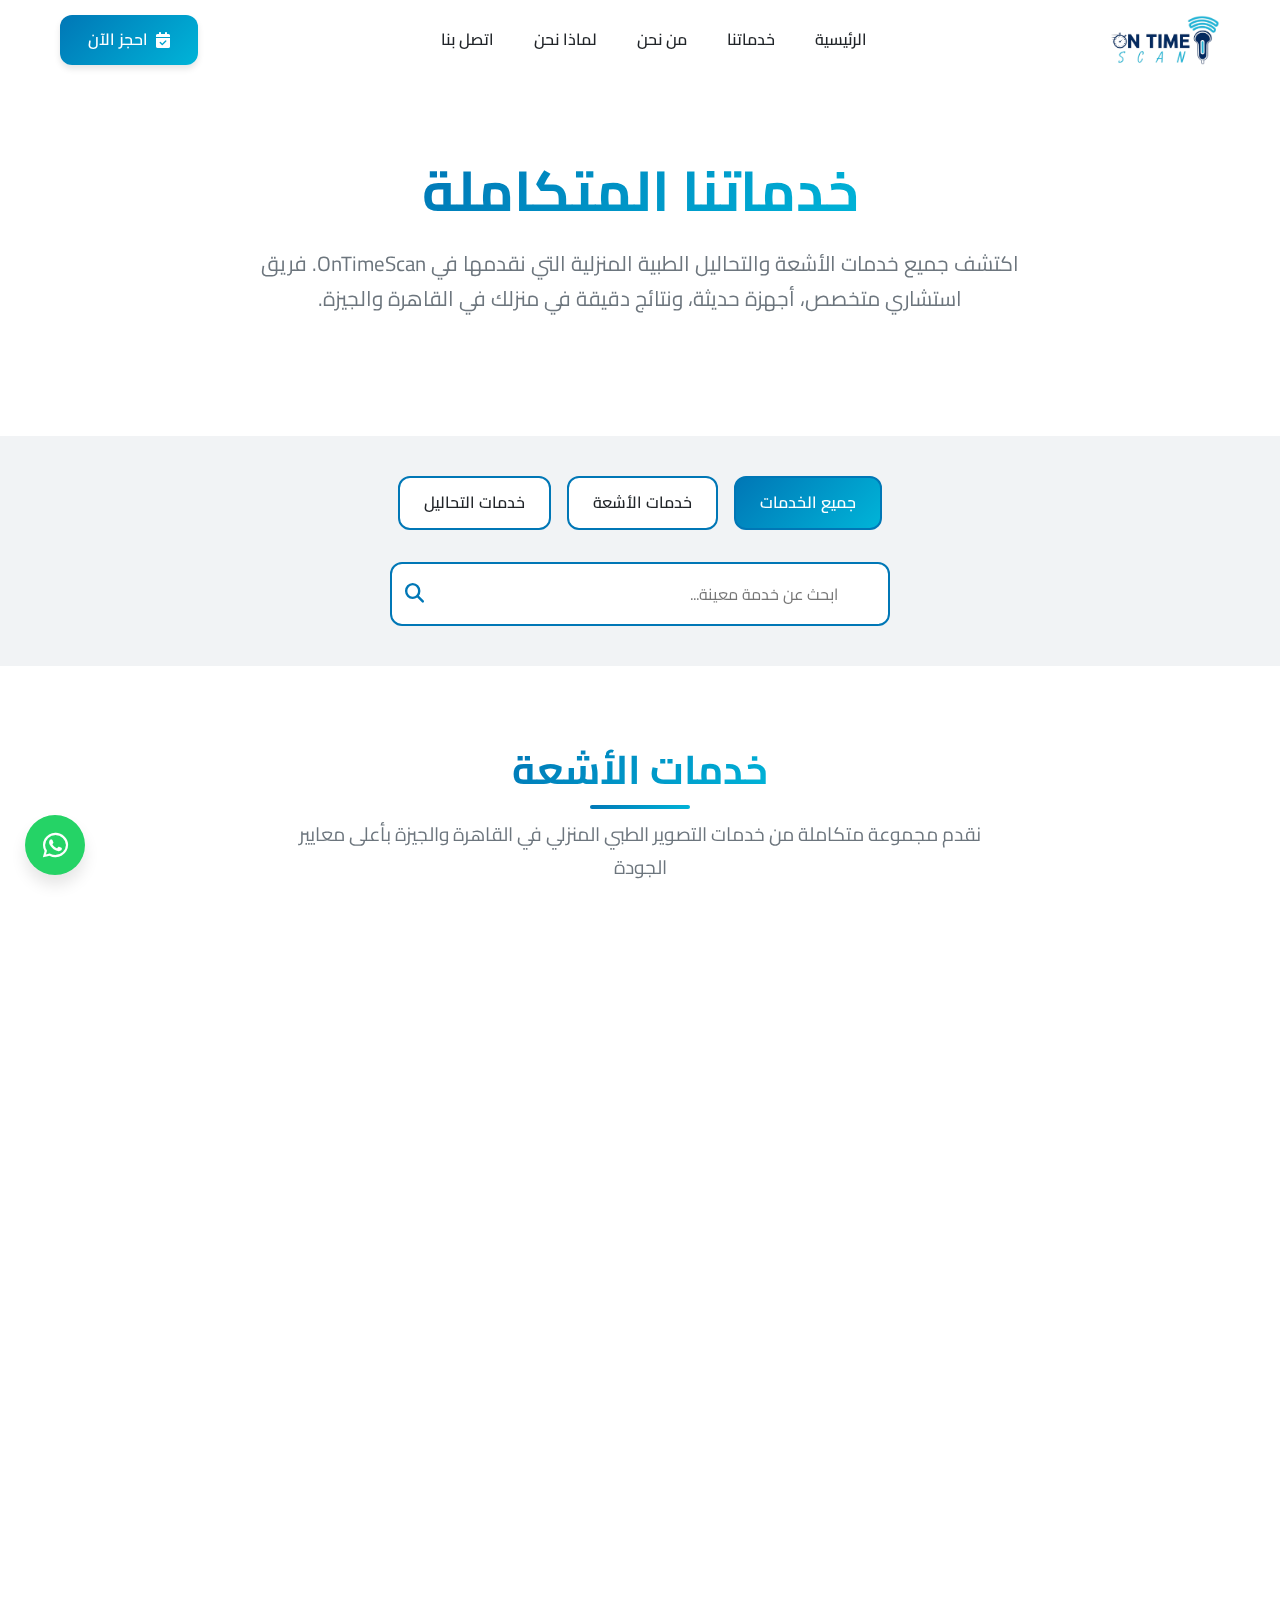
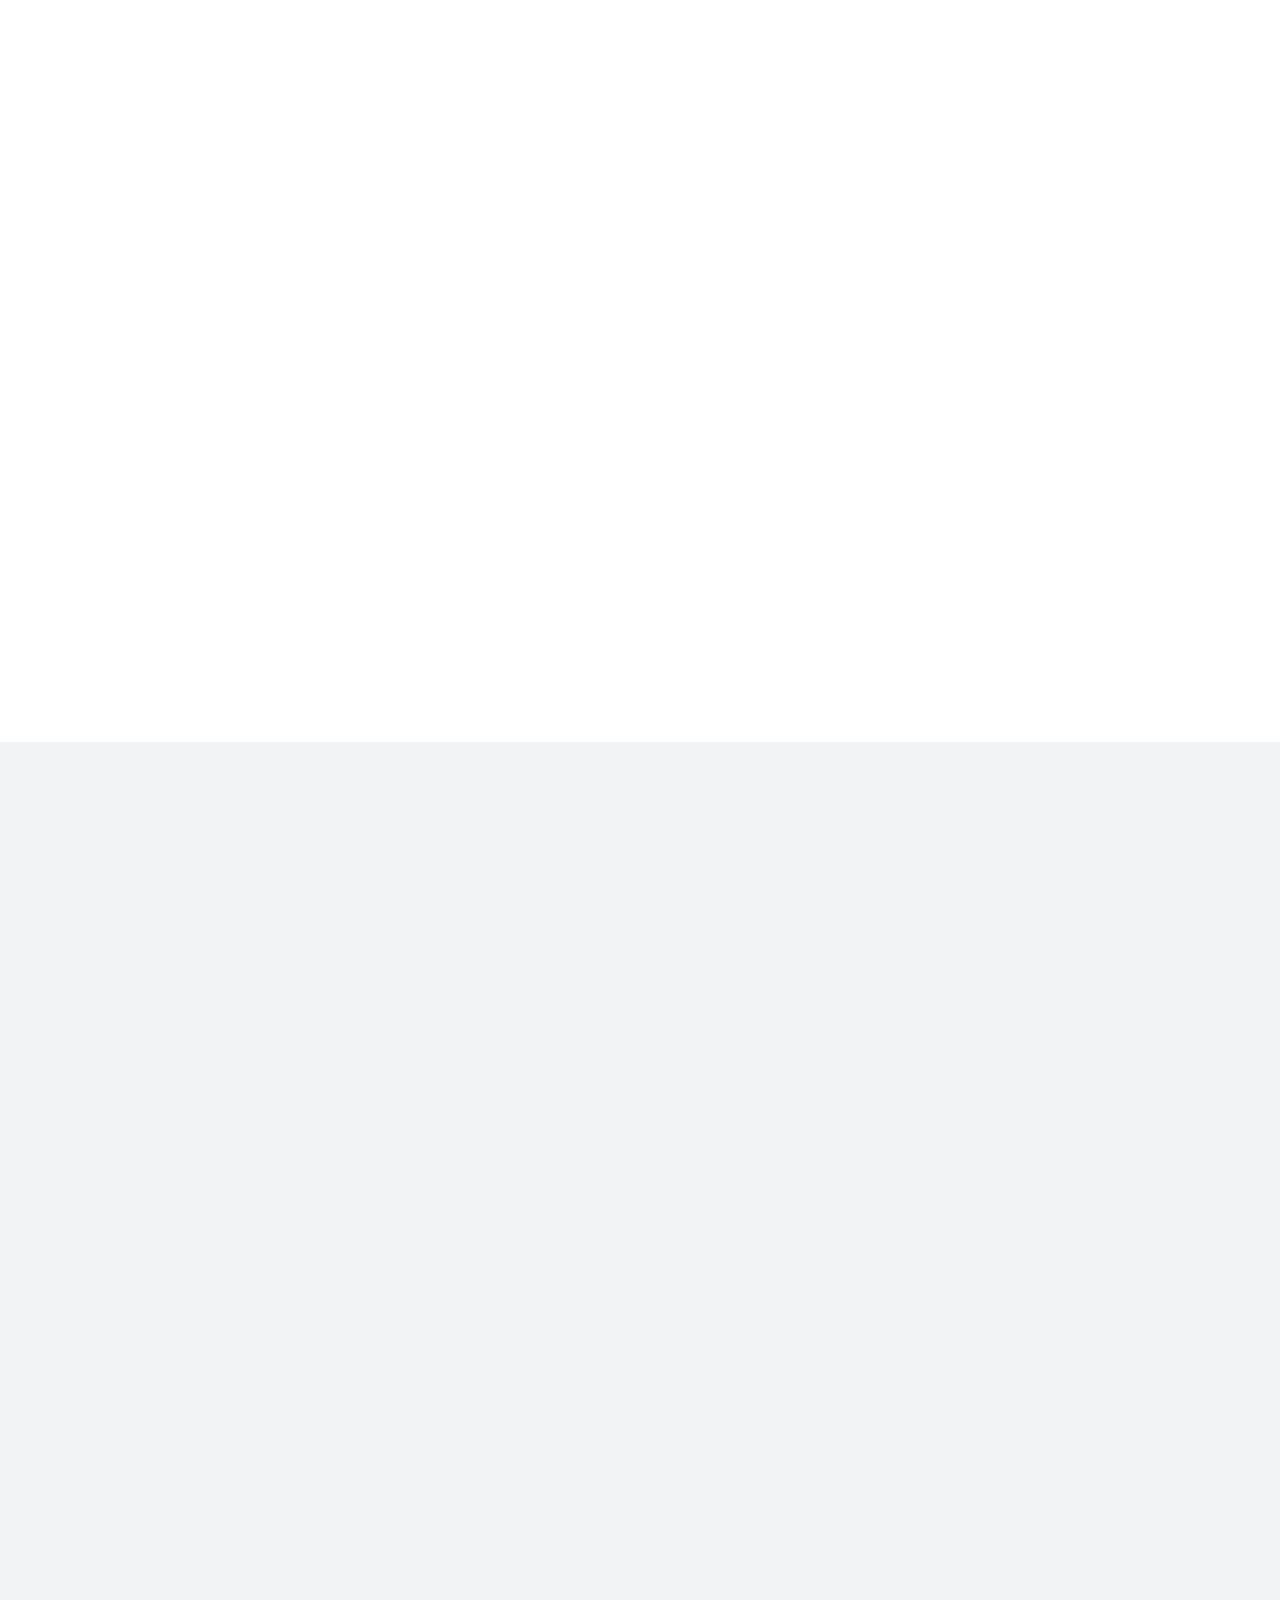
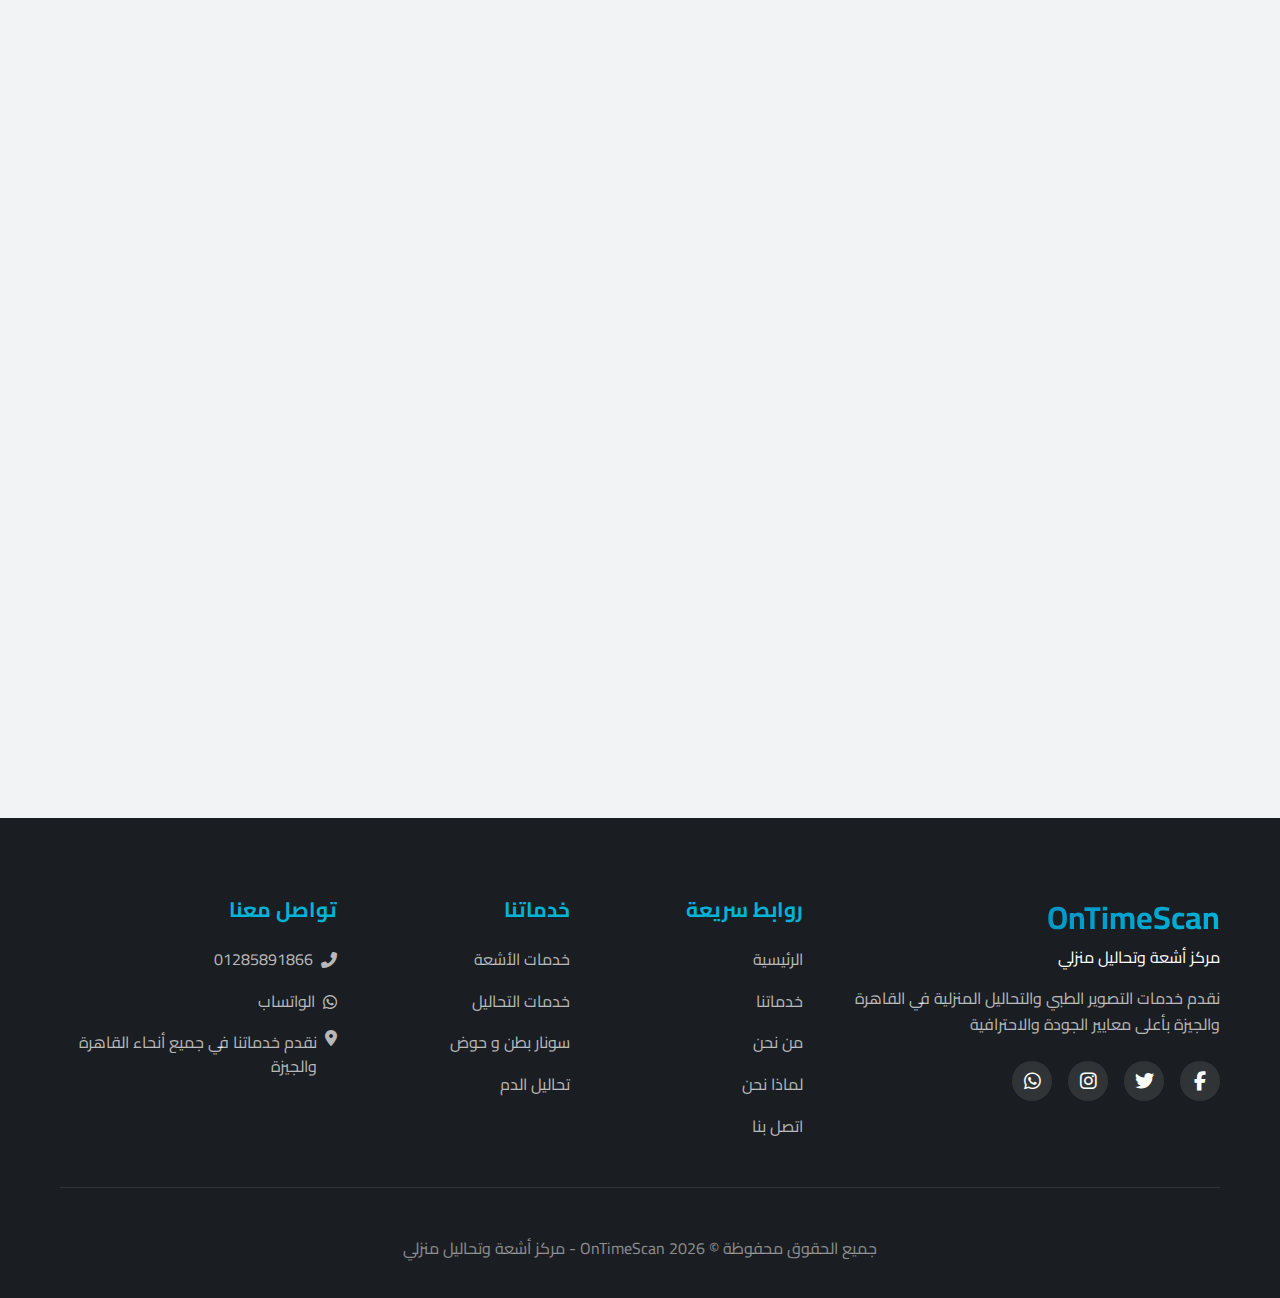
<file: services.html>
<!DOCTYPE html>
<html lang="ar" dir="rtl">
  <head>
    <meta charset="UTF-8" />
    <meta name="viewport" content="width=device-width, initial-scale=1.0" />
    <title>خدماتنا | OnTimeScan - مركز أشعة وتحاليل منزلي</title>
    <meta
      name="description"
      content="اكتشف جميع خدمات الأشعة والتحاليل الطبية المنزلية التي نقدمها في OnTimeScan. سونار، دوبلر، أشعة سينية، تحاليل الدم والكيمياء الحيوية والمزيد."
    />

    <!-- Fonts -->
    <link rel="preconnect" href="https://fonts.googleapis.com" />
    <link rel="preconnect" href="https://fonts.gstatic.com" crossorigin />
    <link
      href="https://fonts.googleapis.com/css2?family=Cairo:wght@300;400;500;600;700;800&display=swap"
      rel="stylesheet"
    />

    <!-- Font Awesome -->
    <link
      rel="stylesheet"
      href="https://cdnjs.cloudflare.com/ajax/libs/font-awesome/6.4.0/css/all.min.css"
    />

    <!-- AOS Library for Scroll Animations -->
    <link href="https://unpkg.com/aos@2.3.1/dist/aos.css" rel="stylesheet" />

    <style>
      /* CSS Variables */
      :root {
        --gradient-primary: linear-gradient(135deg, #0077b6 0%, #00b4d8 100%);
        --gradient-secondary: linear-gradient(135deg, #00b4d8 0%, #0077b6 100%);
        --gradient-dark: linear-gradient(135deg, #005b8a 0%, #0093b8 100%);
        --color-primary: #0077b6;
        --color-secondary: #00b4d8;
        --color-accent: #0096c7;
        --color-white: #ffffff;
        --color-light: #f8f9fa;
        --color-lighter: #f1f3f5;
        --color-gray: #6c757d;
        --color-dark: #212529;
        --color-darker: #1a1d21;
        --shadow: 0 4px 6px rgba(0, 0, 0, 0.1);
        --shadow-lg: 0 10px 15px rgba(0, 0, 0, 0.1);
        --shadow-xl: 0 20px 25px rgba(0, 0, 0, 0.1);
        --shadow-2xl: 0 25px 50px rgba(0, 0, 0, 0.15);
        --transition: all 0.3s ease;
        --transition-slow: all 0.5s ease;
        --border-radius: 12px;
        --border-radius-lg: 16px;
        --border-radius-xl: 20px;
        --container-width: 1200px;
      }

      /* Reset & Base Styles */
      * {
        margin: 0;
        padding: 0;
        box-sizing: border-box;
      }

      html {
        scroll-behavior: smooth;
      }

      body {
        font-family: "Cairo", sans-serif;
        line-height: 1.6;
        color: var(--color-dark);
        background-color: var(--color-white);
        direction: rtl;
        overflow-x: hidden;
      }

      .container {
        max-width: var(--container-width);
        margin: 0 auto;
        padding: 0 20px;
      }

      /* Typography */
      h1,
      h2,
      h3,
      h4,
      h5,
      h6 {
        font-weight: 700;
        line-height: 1.2;
        margin-bottom: 1rem;
      }

      p {
        margin-bottom: 1rem;
      }

      a {
        text-decoration: none;
        color: inherit;
        transition: var(--transition);
      }

      ul {
        list-style: none;
      }

      img {
        max-width: 100%;
        height: auto;
        display: block;
      }

      /* Buttons */
      .btn {
        display: inline-flex;
        align-items: center;
        justify-content: center;
        padding: 12px 28px;
        border-radius: var(--border-radius);
        font-weight: 600;
        text-align: center;
        cursor: pointer;
        transition: var(--transition);
        border: none;
        font-family: inherit;
        font-size: 1rem;
        gap: 8px;
        position: relative;
        overflow: hidden;
      }

      .btn-primary {
        background: var(--gradient-primary);
        color: var(--color-white);
        box-shadow: var(--shadow);
      }

      .btn-primary:hover {
        transform: translateY(-2px);
        box-shadow: var(--shadow-lg);
        background: var(--gradient-dark);
      }

      .btn-secondary {
        background: transparent;
        color: var(--color-primary);
        border: 2px solid var(--color-primary);
      }

      .btn-secondary:hover {
        background: var(--color-primary);
        color: var(--color-white);
        transform: translateY(-2px);
        box-shadow: var(--shadow);
      }

      .btn-outline {
        background: transparent;
        color: var(--color-primary);
        border: 2px solid var(--color-primary);
        padding: 10px 20px;
        font-size: 0.9rem;
      }

      .btn-outline:hover {
        background: var(--color-primary);
        color: var(--color-white);
        transform: translateY(-2px);
        box-shadow: var(--shadow);
      }

      .btn-large {
        padding: 16px 32px;
        font-size: 1.1rem;
      }

      .btn-glow {
        position: relative;
      }

      .btn-glow::before {
        content: "";
        position: absolute;
        top: 0;
        left: 0;
        right: 0;
        bottom: 0;
        border-radius: var(--border-radius);
        background: var(--gradient-primary);
        opacity: 0;
        transition: var(--transition);
        z-index: -1;
        filter: blur(10px);
      }

      .btn-glow:hover::before {
        opacity: 0.6;
      }

      /* Header */
      .header {
        position: fixed;
        top: 0;
        left: 0;
        width: 100%;
        background-color: rgba(255, 255, 255, 0.95);
        backdrop-filter: blur(10px);
        z-index: 1000;
        transition: transform 0.4s cubic-bezier(0.4, 0, 0.2, 1),
          box-shadow 0.3s ease, background-color 0.3s ease;
        transform: translateY(0);
      }

      .header.hidden {
        transform: translateY(-100%);
      }

      .header.scrolled {
        box-shadow: var(--shadow);
        background-color: rgba(255, 255, 255, 0.98);
      }

      .header-content {
        display: flex;
        justify-content: space-between;
        align-items: center;
        padding: 15px 0;
        position: relative;
      }

      .logo-img {
        height: 50px;
        width: auto;
        object-fit: contain;
      }

      /* Navigation */
      .nav {
        display: flex;
        align-items: center;
      }

      .nav-list {
        display: flex;
        gap: 2.5rem;
        margin: 0;
      }

      .nav-link {
        font-weight: 600;
        position: relative;
        color: var(--color-dark);
        padding: 8px 0;
        transition: var(--transition);
      }

      .nav-link::after {
        content: "";
        position: absolute;
        bottom: 0;
        right: 0;
        width: 0;
        height: 2px;
        background: var(--gradient-primary);
        transition: var(--transition);
      }

      .nav-link:hover::after {
        width: 100%;
      }

      .nav-link:hover {
        color: var(--color-primary);
      }

      .nav-cta-mobile {
        display: none;
      }

      /* Hamburger Menu */
      .hamburger {
        display: none;
        flex-direction: column;
        cursor: pointer;
        gap: 4px;
        z-index: 1001;
        padding: 8px;
      }

      .hamburger span {
        width: 25px;
        height: 3px;
        background: var(--color-primary);
        transition: var(--transition);
        transform-origin: center;
      }

      /* Hero Section */
      .services-hero {
        position: relative;
        padding: 160px 0 80px;
        background: var(--color-white);
        overflow: hidden;
      }

      .services-hero-content {
        text-align: center;
        max-width: 800px;
        margin: 0 auto;
      }

      .services-hero-title {
        font-size: 3.5rem;
        margin-bottom: 1.5rem;
        line-height: 1.1;
      }

      .gradient-text {
        background: var(--gradient-primary);
        -webkit-background-clip: text;
        background-clip: text;
        -webkit-text-fill-color: transparent;
        position: relative;
        display: inline-block;
      }

      .services-hero-description {
        font-size: 1.3rem;
        color: var(--color-gray);
        margin-bottom: 2.5rem;
        line-height: 1.7;
      }

      /* Sections Common Styles */
      section {
        padding: 80px 0;
      }

      .section-header {
        text-align: center;
        margin-bottom: 3rem;
      }

      .section-title {
        font-size: 2.5rem;
        margin-bottom: 1.5rem;
        position: relative;
        display: inline-block;
        background: var(--gradient-primary);
        -webkit-background-clip: text;
        background-clip: text;
        -webkit-text-fill-color: transparent;
      }

      .section-title::after {
        content: "";
        position: absolute;
        bottom: -15px;
        right: 50%;
        transform: translateX(50%);
        width: 100px;
        height: 4px;
        background: var(--gradient-primary);
        border-radius: 2px;
      }

      .section-description {
        font-size: 1.2rem;
        color: var(--color-gray);
        max-width: 700px;
        margin: 0 auto;
        line-height: 1.7;
      }

      /* Services Filter */
      .services-filter {
        background-color: var(--color-lighter);
        padding: 40px 0;
      }

      .filter-container {
        max-width: 800px;
        margin: 0 auto;
      }

      .filter-tabs {
        display: flex;
        justify-content: center;
        gap: 1rem;
        margin-bottom: 2rem;
        flex-wrap: wrap;
      }

      .filter-tab {
        padding: 12px 24px;
        background: var(--color-white);
        border: 2px solid var(--color-primary);
        border-radius: var(--border-radius);
        font-weight: 600;
        cursor: pointer;
        transition: var(--transition);
      }

      .filter-tab.active {
        background: var(--gradient-primary);
        color: var(--color-white);
      }

      .filter-tab:hover:not(.active) {
        background: rgba(0, 119, 182, 0.1);
      }

      .search-box {
        position: relative;
        max-width: 500px;
        margin: 0 auto;
      }

      .search-input {
        width: 100%;
        padding: 15px 50px 15px 20px;
        border: 2px solid var(--color-primary);
        border-radius: var(--border-radius);
        font-size: 1rem;
        font-family: inherit;
        transition: var(--transition);
      }

      .search-input:focus {
        outline: none;
        box-shadow: 0 0 0 3px rgba(0, 119, 182, 0.2);
      }

      .search-icon {
        position: absolute;
        left: 15px;
        top: 50%;
        transform: translateY(-50%);
        color: var(--color-primary);
        font-size: 1.2rem;
      }

      /* Services Section */
      .services {
        background-color: var(--color-white);
        position: relative;
      }

      .services-grid {
        display: grid;
        grid-template-columns: repeat(auto-fill, minmax(320px, 1fr));
        gap: 2.5rem;
      }

.service-card {
    background: var(--color-white);
    border-radius: var(--border-radius-lg);
    overflow: hidden;
    box-shadow: var(--shadow);
    transition: all 0.5s cubic-bezier(0.25, 0.46, 0.45, 0.94);
    position: relative;
    border: 1px solid rgba(0, 0, 0, 0.05);
    height: 100%;
    display: flex;
    flex-direction: column;
}

/* .service-card:hover {
    transform: translateY(-10px);
    box-shadow: var(--shadow-2xl);
} */

.service-image {
    position: relative;
    height: 220px;
    overflow: hidden;
    flex-shrink: 0;
    transition: all 0.6s ease;
}

.service-image img {
    width: 100%;
    height: 100%;
    object-fit: cover;
    transition: all 0.6s ease;
}

/* .service-card:hover .service-image img {
    transform: scale(1.1);
} */

.service-content {
    padding: 1.5rem;
    position: relative;
    z-index: 2;
    flex-grow: 1;
    display: flex;
    flex-direction: column;
}

.service-title {
    font-size: 1.3rem;
    margin-bottom: 1rem;
    color: var(--color-primary);
    line-height: 1.4;
    min-height: 3.5rem;
    transition: all 0.3s ease;
}

.service-card:hover .service-title {
    color: var(--color-secondary);
    transform: translateY(-2px);
}

.service-description {
    color: var(--color-gray);
    margin-bottom: 1.5rem;
    line-height: 1.6;
    flex-grow: 1;
    transition: all 0.3s ease;
}

.service-card:hover .service-description {
    color: var(--color-dark);
}

.service-features {
    display: flex;
    flex-direction: column;
    gap: 8px;
    margin-bottom: 1.5rem;
}

.service-features span {
    display: flex;
    align-items: center;
    gap: 8px;
    color: var(--color-gray);
    font-size: 0.9rem;
    transition: all 0.3s ease;
}

.service-card:hover .service-features span {
    color: var(--color-dark);
    transform: translateX(5px);
}

.service-features i {
    color: #4ade80;
    font-size: 0.8rem;
    transition: all 0.3s ease;
}

.service-card:hover .service-features i {
    transform: scale(1.2);
}

      /* Hidden Services */
      .service-card.hidden {
        display: none;
      }

      /* Load More Button */
      .load-more-container {
        display: flex;
        justify-content: center;
        margin-top: 3rem;
      }

      .load-more-btn {
        background: var(--gradient-primary);
        color: var(--color-white);
        border: none;
        padding: 12px 30px;
        border-radius: var(--border-radius);
        font-size: 1.1rem;
        font-weight: 600;
        cursor: pointer;
        transition: var(--transition);
        display: flex;
        align-items: center;
        gap: 8px;
        box-shadow: var(--shadow);
      }

      .load-more-btn:hover {
        transform: translateY(-3px);
        box-shadow: var(--shadow-lg);
        background: var(--gradient-dark);
      }

      .load-more-btn i {
        transition: var(--transition);
      }

      .load-more-btn.active i {
        transform: rotate(180deg);
      }

      .load-more-btn:disabled {
        opacity: 0.7;
        cursor: not-allowed;
        transform: none;
      }

      /* No Results Message */
      .no-results {
        text-align: center;
        padding: 3rem;
        background: var(--color-lighter);
        border-radius: var(--border-radius);
        grid-column: 1 / -1;
      }

      .no-results i {
        font-size: 3rem;
        color: var(--color-gray);
        margin-bottom: 1rem;
      }

      .no-results h3 {
        color: var(--color-gray);
        margin-bottom: 1rem;
      }

      /* Footer */
      .footer {
        background: var(--color-darker);
        color: var(--color-white);
        padding: 80px 0 20px;
      }

      .footer-content {
        display: grid;
        grid-template-columns: 2fr 1fr 1fr 1.5fr;
        gap: 3rem;
        margin-bottom: 3rem;
      }

      .footer-logo h2 {
        background: var(--gradient-primary);
        -webkit-background-clip: text;
        background-clip: text;
        -webkit-text-fill-color: transparent;
        margin-bottom: 0.5rem;
        font-size: 2rem;
      }

      .footer-description {
        color: rgba(255, 255, 255, 0.7);
        margin-top: 1rem;
        line-height: 1.6;
        margin-bottom: 1.5rem;
      }

      .footer-social {
        display: flex;
        gap: 1rem;
      }

      .footer-social a {
        width: 40px;
        height: 40px;
        background: rgba(255, 255, 255, 0.1);
        border-radius: 50%;
        display: flex;
        align-items: center;
        justify-content: center;
        transition: var(--transition);
        font-size: 1.2rem;
      }

      .footer-social a:hover {
        background: var(--color-primary);
        transform: translateY(-3px);
      }

      .footer-links h3,
      .footer-services h3,
      .footer-contact h3 {
        margin-bottom: 1.5rem;
        color: var(--color-secondary);
        font-size: 1.3rem;
      }

      .footer-links ul,
      .footer-services ul {
        display: flex;
        flex-direction: column;
        gap: 1rem;
      }

      .footer-links a,
      .footer-services a {
        color: rgba(255, 255, 255, 0.7);
        transition: var(--transition);
      }

      .footer-links a:hover,
      .footer-services a:hover {
        color: var(--color-secondary);
        padding-right: 10px;
      }

      .footer-contact .contact-info {
        display: flex;
        flex-direction: column;
        gap: 1rem;
      }

      .footer-contact a {
        display: flex;
        align-items: center;
        gap: 8px;
        color: rgba(255, 255, 255, 0.7);
        transition: var(--transition);
      }

      .footer-contact a:hover {
        color: var(--color-secondary);
      }

      .address {
        display: flex;
        align-items: flex-start;
        gap: 8px;
        color: rgba(255, 255, 255, 0.7);
        line-height: 1.5;
      }

      .footer-bottom {
        text-align: center;
        padding-top: 3rem;
        border-top: 1px solid rgba(255, 255, 255, 0.1);
        color: rgba(255, 255, 255, 0.5);
      }

      /* WhatsApp Floating Button */
      .whatsapp-float {
        position: fixed;
        bottom: 25px;
        left: 25px;
        width: 60px;
        height: 60px;
        background: #25d366;
        color: var(--color-white);
        border-radius: 50%;
        display: flex;
        align-items: center;
        justify-content: center;
        box-shadow: var(--shadow-lg);
        z-index: 1000;
        transition: var(--transition);
        animation: pulse 2s infinite;
        font-size: 1.8rem;
      }

      .whatsapp-float:hover {
        transform: scale(1.1);
        box-shadow: 0 10px 25px rgba(37, 211, 102, 0.4);
      }

      .whatsapp-float:hover .float-tooltip {
        opacity: 1;
        transform: translateX(0);
      }

      .float-tooltip {
        position: absolute;
        right: 70px;
        background: var(--color-dark);
        color: var(--color-white);
        padding: 8px 12px;
        border-radius: var(--border-radius);
        font-size: 0.8rem;
        white-space: nowrap;
        opacity: 0;
        transform: translateX(10px);
        transition: var(--transition);
        pointer-events: none;
      }

      .float-tooltip::after {
        content: "";
        position: absolute;
        left: -5px;
        top: 50%;
        transform: translateY(-50%);
        border-left: 5px solid var(--color-dark);
        border-top: 5px solid transparent;
        border-bottom: 5px solid transparent;
      }

      @keyframes pulse {
        0% {
          box-shadow: 0 0 0 0 rgba(37, 211, 102, 0.7);
        }
        70% {
          box-shadow: 0 0 0 15px rgba(37, 211, 102, 0);
        }
        100% {
          box-shadow: 0 0 0 0 rgba(37, 211, 102, 0);
        }
      }

      /* Scroll to Top Button */
      .scroll-top {
        position: fixed;
        bottom: 35px;
        right: 25px;
        width: 50px;
        height: 50px;
        background: var(--gradient-primary);
        color: var(--color-white);
        border: none;
        border-radius: 50%;
        display: flex;
        align-items: center;
        justify-content: center;
        box-shadow: var(--shadow-lg);
        z-index: 999;
        cursor: pointer;
        transition: var(--transition);
        opacity: 0;
        visibility: hidden;
        font-size: 1.2rem;
      }

      .scroll-top.visible {
        opacity: 1;
        visibility: visible;
      }

      .scroll-top:hover {
        transform: translateY(-3px);
        box-shadow: 0 10px 20px rgba(0, 119, 182, 0.4);
      }

      /* Loading Spinner */
      .loading-spinner {
        display: inline-block;
        width: 20px;
        height: 20px;
        border: 3px solid rgba(255, 255, 255, 0.3);
        border-radius: 50%;
        border-top-color: #fff;
        animation: spin 1s ease-in-out infinite;
        margin-left: 8px;
      }

      @keyframes spin {
        to {
          transform: rotate(360deg);
        }
      }

      /* Responsive Design */
      @media (max-width: 1200px) {
        .container {
          max-width: 100%;
          padding: 0 30px;
        }

        .footer-content {
          grid-template-columns: 2fr 1fr 1fr;
        }
      }

      @media (max-width: 992px) {
        .services-hero-title {
          font-size: 3rem;
        }

        .section-title {
          font-size: 2.2rem;
        }

        .footer-content {
          grid-template-columns: 1fr 1fr;
          gap: 3rem;
        }

        .services-grid {
          grid-template-columns: repeat(2, 1fr);
        }
      }

      @media (max-width: 768px) {
        .header-content {
          padding: 12px 0;
        }

        /* Mobile Navigation */
        .nav {
          position: fixed;
          top: 0;
          right: -100%;
          width: 300px;
          height: 100vh;
          background: var(--color-white);
          box-shadow: var(--shadow-xl);
          transition: var(--transition);
          z-index: 999;
          padding: 80px 30px 30px;
          flex-direction: column;
          justify-content: flex-start;
        }

        .nav.active {
          right: 0;
        }

        .nav-list {
          flex-direction: column;
          gap: 1.5rem;
          width: 100%;
        }

        .nav-link {
          padding: 12px 0;
          font-size: 1.1rem;
          border-bottom: 1px solid rgba(0, 0, 0, 0.1);
          width: 100%;
          display: block;
        }

        .nav-link::after {
          display: none;
        }

        .nav-cta-mobile {
          display: block;
          margin-top: 2rem;
          width: 100%;
        }

        .nav-cta-mobile .btn {
          width: 100%;
          justify-content: center;
        }

        .header-cta {
          display: none;
        }

        .hamburger {
          display: flex;
        }

        .hamburger.active span:nth-child(1) {
          transform: rotate(45deg) translate(6px, 6px);
        }

        .hamburger.active span:nth-child(2) {
          opacity: 0;
        }

        .hamburger.active span:nth-child(3) {
          transform: rotate(-45deg) translate(6px, -6px);
        }

        .services-hero {
          padding: 140px 0 60px;
        }

        .services-hero-title {
          font-size: 2.5rem;
        }

        .services-hero-description {
          font-size: 1.1rem;
        }

        section {
          padding: 60px 0;
        }

        .section-title {
          font-size: 2rem;
        }

        .section-description {
          font-size: 1.1rem;
        }

        .services-grid {
          grid-template-columns: 1fr;
          gap: 2rem;
        }

        .footer-content {
          grid-template-columns: 1fr;
          gap: 2rem;
          text-align: center;
        }

        .footer-social {
          justify-content: center;
        }

        .whatsapp-float {
          width: 55px;
          height: 55px;
          bottom: 20px;
          left: 20px;
          font-size: 1.6rem;
        }

        .scroll-top {
          width: 45px;
          height: 45px;
          bottom: 25px;
          left: 20px;
          font-size: 1rem;
        }
      }

      @media (max-width: 576px) {
        .container {
          padding: 0 20px;
        }

        .services-hero {
          padding: 120px 0 40px;
        }

        .services-hero-title {
          font-size: 2.2rem;
        }

        .section-title {
          font-size: 1.8rem;
        }

        .service-card,
        .feature {
          padding: 1.5rem;
        }

        .service-image {
          height: 200px;
        }

        .service-title {
          font-size: 1.2rem;
        }

        .filter-tabs {
          flex-direction: column;
          align-items: center;
        }

        .filter-tab {
          width: 100%;
          max-width: 250px;
          text-align: center;
        }
      }

      /* AOS Animation Overrides */
      [data-aos] {
        pointer-events: none;
      }

      [data-aos].aos-animate {
        pointer-events: auto;
      }

      /* Utility Classes */
      .text-center {
        text-align: center;
      }

      .mb-0 {
        margin-bottom: 0;
      }

      .mt-2 {
        margin-top: 2rem;
      }

      /* Loading States */
      img[loading="lazy"] {
        opacity: 0;
        transition: opacity 0.3s ease;
      }

      img[loading="lazy"].loaded {
        opacity: 1;
      }

      /* Body no-scroll when mobile menu is open */
      body.no-scroll {
        overflow: hidden;
      }
    </style>
  </head>
  <body>
    <!-- Header -->
    <header class="header" id="header">
      <div class="container">
        <div class="header-content">
          <div class="logo">
            <a href="index.html">
              <img
                src="assets/images/logo.png"
                alt="OnTimeScan - مركز أشعة منزلي"
                class="logo-img"
              />
            </a>
          </div>

          <nav class="nav" id="nav">
            <ul class="nav-list">
              <li><a href="index.html" class="nav-link">الرئيسية</a></li>
              <li><a href="services.html" class="nav-link">خدماتنا</a></li>
              <li><a href="index.html#about" class="nav-link">من نحن</a></li>
              <li>
                <a href="index.html#why-us" class="nav-link">لماذا نحن</a>
              </li>
              <li>
                <a href="index.html#contact" class="nav-link">اتصل بنا</a>
              </li>
            </ul>

            <div class="nav-cta-mobile">
              <a
                href="https://wa.me/201285891866?text=مرحباً، أود حجز خدمة أشعة منزلية "
                class="btn btn-primary"
                target="_blank"
              >
                <i class="fas fa-calendar-check"></i> احجز الآن
              </a>
            </div>
          </nav>

          <div class="header-cta">
            <a
              href="https://wa.me/201285891866?text=مرحباً، أود حجز خدمة أشعة منزلية "
              class="btn btn-primary"
              target="_blank"
            >
              <i class="fas fa-calendar-check"></i> احجز الآن
            </a>
          </div>

          <div class="hamburger" id="hamburger">
            <span></span>
            <span></span>
            <span></span>
          </div>
        </div>
      </div>
    </header>

    <!-- Services Hero Section -->
    <section class="services-hero">
      <div class="container">
        <div
          class="services-hero-content"
          data-aos="fade-up"
          data-aos-duration="1000"
        >
          <h1 class="services-hero-title">
            <span class="gradient-text">خدماتنا المتكاملة</span>
          </h1>
          <p class="services-hero-description">
            اكتشف جميع خدمات الأشعة والتحاليل الطبية المنزلية التي نقدمها في
            OnTimeScan. فريق استشاري متخصص، أجهزة حديثة، ونتائج دقيقة في منزلك
            في القاهرة والجيزة.
          </p>
        </div>
      </div>
    </section>

    <!-- Services Filter -->
    <section class="services-filter">
      <div class="container">
        <div
          class="filter-container"
          data-aos="fade-up"
          data-aos-duration="800"
        >
          <div class="filter-tabs">
            <div class="filter-tab active" data-category="all">
              جميع الخدمات
            </div>
            <div class="filter-tab" data-category="radiology">خدمات الأشعة</div>
            <div class="filter-tab" data-category="tests">خدمات التحاليل</div>
          </div>
          <div class="search-box">
            <input
              type="text"
              class="search-input"
              id="searchInput"
              placeholder="ابحث عن خدمة معينة..."
            />
            <i class="fas fa-search search-icon"></i>
          </div>
        </div>
      </div>
    </section>

    <!-- Radiology Services Section -->
    <section class="services" id="radiology-services">
      <div class="container">
        <div class="section-header" data-aos="fade-up" data-aos-duration="800">
          <h2 class="section-title">خدمات الأشعة</h2>
          <p class="section-description">
            نقدم مجموعة متكاملة من خدمات التصوير الطبي المنزلي في القاهرة
            والجيزة بأعلى معايير الجودة
          </p>
        </div>

        <div class="services-grid" id="radiology-grid">
          <!-- Service 1 -->
          <div
            class="service-card"
            data-category="radiology"
            data-aos="fade-up"
            data-aos-duration="800"
            data-aos-delay="100"
          >
            <div class="service-image">
              <img
                src="assets/images/radiology/service-1.png"
                alt="سونار بطن و حوض"
                loading="lazy"
              />
            </div>
            <div class="service-content">
              <h3 class="service-title">سونار بطن و حوض</h3>
              <p class="service-description">
                فحوصات السونار المتقدمة للبطن والحوض لتشخيص دقيق للأمراض
                والمشاكل المختلفة مع نتائج فورية.
              </p>
              <div class="service-features">
                <span><i class="fas fa-check"></i> تشخيص دقيق</span>
                <span><i class="fas fa-check"></i> نتائج فورية</span>
                <span><i class="fas fa-check"></i> فحص شامل</span>
              </div>
              <a
                href="https://wa.me/201285891866?text=مرحباً، أود حجز خدمة سونار بطن و حوض "
                class="btn btn-outline btn-glow"
                target="_blank"
              >
                <i class="fas fa-calendar-check"></i> احجز الآن
              </a>
            </div>
          </div>

          <!-- Service 2 -->
          <div
            class="service-card"
            data-category="radiology"
            data-aos="fade-up"
            data-aos-duration="800"
            data-aos-delay="150"
          >
            <div class="service-image">
              <img
                src="assets/images/radiology/service-2.png"
                alt="سونار الغده الدرقيه و اللعابيه"
                loading="lazy"
              />
            </div>
            <div class="service-content">
              <h3 class="service-title">سونار الغده الدرقيه و اللعابيه</h3>
              <p class="service-description">
                فحوصات دقيقة للغدة الدرقية والغدد اللعابية لتشخيص الأمراض
                والمشاكل الوظيفية بدقة عالية.
              </p>
              <div class="service-features">
                <span><i class="fas fa-check"></i> فحص متخصص</span>
                <span><i class="fas fa-check"></i> دقة عالية</span>
                <span><i class="fas fa-check"></i> تشخيص دقيق</span>
              </div>
              <a
                href="https://wa.me/201285891866?text=مرحباً، أود حجز خدمة سونار الغده الدرقيه و اللعابيه "
                class="btn btn-outline btn-glow"
                target="_blank"
              >
                <i class="fas fa-calendar-check"></i> احجز الآن
              </a>
            </div>
          </div>

          <!-- Service 3 -->
          <div
            class="service-card"
            data-category="radiology"
            data-aos="fade-up"
            data-aos-duration="800"
            data-aos-delay="200"
          >
            <div class="service-image">
              <img
                src="assets/images/radiology/service-3.png"
                alt="سونار و دوبلر الخصيتين"
                loading="lazy"
              />
            </div>
            <div class="service-content">
              <h3 class="service-title">سونار و دوبلر الخصيتين</h3>
              <p class="service-description">
                فحوصات متخصصة للخصيتين باستخدام السونار والدوبلر لتشخيص الأمراض
                والمشاكل المختلفة بدقة.
              </p>
              <div class="service-features">
                <span><i class="fas fa-check"></i> فحص دقيق</span>
                <span><i class="fas fa-check"></i> تقنيات متطورة</span>
                <span><i class="fas fa-check"></i> خصوصية تامة</span>
              </div>
              <a
                href="https://wa.me/201285891866?text=مرحباً، أود حجز خدمة سونار و دوبلر الخصيتين "
                class="btn btn-outline btn-glow"
                target="_blank"
              >
                <i class="fas fa-calendar-check"></i> احجز الآن
              </a>
            </div>
          </div>

          <!-- Service 4 -->
          <div
            class="service-card"
            data-category="radiology"
            data-aos="fade-up"
            data-aos-duration="800"
            data-aos-delay="250"
          >
            <div class="service-image">
              <img
                src="assets/images/radiology/service-4.png"
                alt="سونار اجزاء مسطحه"
                loading="lazy"
              />
            </div>
            <div class="service-content">
              <h3 class="service-title">سونار اجزاء مسطحه</h3>
              <p class="service-description">
                فحوصات السونار للأجزاء المسطحة من الجسم لتشخيص الإصابات والأمراض
                المختلفة بدقة عالية.
              </p>
              <div class="service-features">
                <span><i class="fas fa-check"></i> فحص شامل</span>
                <span><i class="fas fa-check"></i> نتائج دقيقة</span>
                <span><i class="fas fa-check"></i> تشخيص متكامل</span>
              </div>
              <a
                href="https://wa.me/201285891866?text=مرحباً، أود حجز خدمة سونار اجزاء مسطحه "
                class="btn btn-outline btn-glow"
                target="_blank"
              >
                <i class="fas fa-calendar-check"></i> احجز الآن
              </a>
            </div>
          </div>

          <!-- Service 5 -->
          <div
            class="service-card"
            data-category="radiology"
            data-aos="fade-up"
            data-aos-duration="800"
            data-aos-delay="300"
          >
            <div class="service-image">
              <img
                src="assets/images/radiology/service-5.png"
                alt="سونار على الثدي"
                loading="lazy"
              />
            </div>
            <div class="service-content">
              <h3 class="service-title">سونار على الثدي</h3>
              <p class="service-description">
                فحوصات السونار المتخصصة للثدي للكشف المبكر عن الأمراض والمشاكل
                المختلفة بدقة عالية.
              </p>
              <div class="service-features">
                <span><i class="fas fa-check"></i> كشف مبكر</span>
                <span><i class="fas fa-check"></i> دقة عالية</span>
                <span><i class="fas fa-check"></i> خصوصية تامة</span>
              </div>
              <a
                href="https://wa.me/201285891866?text=مرحباً، أود حجز خدمة سونار على الثدي "
                class="btn btn-outline btn-glow"
                target="_blank"
              >
                <i class="fas fa-calendar-check"></i> احجز الآن
              </a>
            </div>
          </div>

          <!-- Service 6 -->
          <div
            class="service-card"
            data-category="radiology"
            data-aos="fade-up"
            data-aos-duration="800"
            data-aos-delay="350"
          >
            <div class="service-image">
              <img
                src="assets/images/radiology/service-6.png"
                alt="سونار على المفاصل و العضلات"
                loading="lazy"
              />
            </div>
            <div class="service-content">
              <h3 class="service-title">سونار على المفاصل و العضلات</h3>
              <p class="service-description">
                فحوصات السونار للمفاصل والعضلات لتشخيص الإصابات والأمراض
                المختلفة بدقة عالية.
              </p>
              <div class="service-features">
                <span><i class="fas fa-check"></i> تشخيص دقيق</span>
                <span><i class="fas fa-check"></i> فحص متكامل</span>
                <span><i class="fas fa-check"></i> نتائج فورية</span>
              </div>
              <a
                href="https://wa.me/201285891866?text=مرحباً، أود حجز خدمة سونار على المفاصل و العضلات "
                class="btn btn-outline btn-glow"
                target="_blank"
              >
                <i class="fas fa-calendar-check"></i> احجز الآن
              </a>
            </div>
          </div>

          <!-- Hidden Radiology Services -->
          <div
            class="service-card hidden"
            data-category="radiology"
            data-aos="fade-up"
            data-aos-duration="800"
            data-aos-delay="400"
          >
            <div class="service-image">
              <img
                src="assets/images/radiology/service-7.png"
                alt="سونار على متابعة الحمل"
                loading="lazy"
              />
            </div>
            <div class="service-content">
              <h3 class="service-title">سونار على متابعة الحمل</h3>
              <p class="service-description">
                فحوصات السونار لمتابعة الحمل وتطور الجين بدقة عالية ورعاية
                متخصصة في منزلك.
              </p>
              <div class="service-features">
                <span><i class="fas fa-check"></i> متابعة مستمرة</span>
                <span><i class="fas fa-check"></i> رعاية متخصصة</span>
                <span><i class="fas fa-check"></i> خصوصية تامة</span>
              </div>
              <a
                href="https://wa.me/201285891866?text=مرحباً، أود حجز خدمة سونار على متابعة الحمل "
                class="btn btn-outline btn-glow"
                target="_blank"
              >
                <i class="fas fa-calendar-check"></i> احجز الآن
              </a>
            </div>
          </div>

          <div
            class="service-card hidden"
            data-category="radiology"
            data-aos="fade-up"
            data-aos-duration="800"
            data-aos-delay="450"
          >
            <div class="service-image">
              <img
                src="assets/images/radiology/service-8.png"
                alt="سونار و دوبلر مخ الاطفال اقل من سنه"
                loading="lazy"
              />
            </div>
            <div class="service-content">
              <h3 class="service-title">سونار و دوبلر مخ الاطفال اقل من سنه</h3>
              <p class="service-description">
                فحوصات متخصصة لمخ الأطفال باستخدام السونار والدوبلر لتشخيص
                الأمراض والمشاكل بدقة.
              </p>
              <div class="service-features">
                <span><i class="fas fa-check"></i> فحص متخصص</span>
                <span><i class="fas fa-check"></i> دقة عالية</span>
                <span><i class="fas fa-check"></i> أمان تام</span>
              </div>
              <a
                href="https://wa.me/201285891866?text=مرحباً، أود حجز خدمة سونار و دوبلر مخ الاطفال اقل من سنه "
                class="btn btn-outline btn-glow"
                target="_blank"
              >
                <i class="fas fa-calendar-check"></i> احجز الآن
              </a>
            </div>
          </div>

          <div
            class="service-card hidden"
            data-category="radiology"
            data-aos="fade-up"
            data-aos-duration="800"
            data-aos-delay="500"
          >
            <div class="service-image">
              <img
                src="assets/images/radiology/service-9.png"
                alt="دوبلر شرايين و اوردة الاطراف"
                loading="lazy"
              />
            </div>
            <div class="service-content">
              <h3 class="service-title">دوبلر شرايين و اوردة الاطراف</h3>
              <p class="service-description">
                فحوصات الدوبلر المتقدمة لشرايين وأوردة الأطراف لتشخيص مشاكل
                الدورة الدموية بدقة.
              </p>
              <div class="service-features">
                <span><i class="fas fa-check"></i> تشخيص دقيق</span>
                <span><i class="fas fa-check"></i> فحص شامل</span>
                <span><i class="fas fa-check"></i> نتائج فورية</span>
              </div>
              <a
                href="https://wa.me/201285891866?text=مرحباً، أود حجز خدمة دوبلر شرايين و اوردة الاطراف "
                class="btn btn-outline btn-glow"
                target="_blank"
              >
                <i class="fas fa-calendar-check"></i> احجز الآن
              </a>
            </div>
          </div>

          <div
            class="service-card hidden"
            data-category="radiology"
            data-aos="fade-up"
            data-aos-duration="800"
            data-aos-delay="550"
          >
            <div class="service-image">
              <img
                src="assets/images/radiology/service-10.png"
                alt="دوبلر شرايين الرقبه"
                loading="lazy"
              />
            </div>
            <div class="service-content">
              <h3 class="service-title">دوبلر شرايين الرقبه</h3>
              <p class="service-description">
                فحوصات الدوبلر لشرايين الرقبة لتشخيص مشاكل الدورة الدموية
                والجلطات بدقة عالية.
              </p>
              <div class="service-features">
                <span><i class="fas fa-check"></i> كشف مبكر</span>
                <span><i class="fas fa-check"></i> دقة عالية</span>
                <span><i class="fas fa-check"></i> فحص دقيق</span>
              </div>
              <a
                href="https://wa.me/201285891866?text=مرحباً، أود حجز خدمة دوبلر شرايين الرقبه "
                class="btn btn-outline btn-glow"
                target="_blank"
              >
                <i class="fas fa-calendar-check"></i> احجز الآن
              </a>
            </div>
          </div>

          <div
            class="service-card hidden"
            data-category="radiology"
            data-aos="fade-up"
            data-aos-duration="800"
            data-aos-delay="600"
          >
            <div class="service-image">
              <img
                src="assets/images/radiology/service-11.png"
                alt="دوبلر شرايين و واردة الكلى"
                loading="lazy"
              />
            </div>
            <div class="service-content">
              <h3 class="service-title">دوبلر شرايين و واردة الكلى</h3>
              <p class="service-description">
                فحوصات الدوبلر لشرايين وأوردة الكلى لتشخيص مشاكل الدورة الدموية
                والأمراض بدقة.
              </p>
              <div class="service-features">
                <span><i class="fas fa-check"></i> فحص متخصص</span>
                <span><i class="fas fa-check"></i> تشخيص دقيق</span>
                <span><i class="fas fa-check"></i> نتائج موثوقة</span>
              </div>
              <a
                href="https://wa.me/201285891866?text=مرحباً، أود حجز خدمة دوبلر شرايين و واردة الكلى "
                class="btn btn-outline btn-glow"
                target="_blank"
              >
                <i class="fas fa-calendar-check"></i> احجز الآن
              </a>
            </div>
          </div>

          <div
            class="service-card hidden"
            data-category="radiology"
            data-aos="fade-up"
            data-aos-duration="800"
            data-aos-delay="650"
          >
            <div class="service-image">
              <img
                src="assets/images/radiology/service-12.png"
                alt="دوبلر عىل المبيضين"
                loading="lazy"
              />
            </div>
            <div class="service-content">
              <h3 class="service-title">دوبلر على المبيضين</h3>
              <p class="service-description">
                فحوصات الدوبلر للمبيضين لتشخيص الأمراض والمشاكل الوظيفية بدقة
                عالية ورعاية متخصصة.
              </p>
              <div class="service-features">
                <span><i class="fas fa-check"></i> فحص دقيق</span>
                <span><i class="fas fa-check"></i> خصوصية تامة</span>
                <span><i class="fas fa-check"></i> نتائج موثوقة</span>
              </div>
              <a
                href="https://wa.me/201285891866?text=مرحباً، أود حجز خدمة دوبلر عىل المبيضين "
                class="btn btn-outline btn-glow"
                target="_blank"
              >
                <i class="fas fa-calendar-check"></i> احجز الآن
              </a>
            </div>
          </div>

          <div
            class="service-card hidden"
            data-category="radiology"
            data-aos="fade-up"
            data-aos-duration="800"
            data-aos-delay="700"
          >
            <div class="service-image">
              <img
                src="assets/images/radiology/service-13.png"
                alt="اشعة اكس راي X-ray"
                loading="lazy"
              />
            </div>
            <div class="service-content">
              <h3 class="service-title">اشعة اكس راي X-ray</h3>
              <p class="service-description">
                فحوصات الأشعة السينية التقليدية والمتقدمة لتشخيص الكسور ومشاكل
                العظام المختلفة بدقة.
              </p>
              <div class="service-features">
                <span><i class="fas fa-check"></i> تشخيص الكسور</span>
                <span><i class="fas fa-check"></i> نتائج سريعة</span>
                <span><i class="fas fa-check"></i> دقة عالية</span>
              </div>
              <a
                href="https://wa.me/201285891866?text=مرحباً، أود حجز خدمة اشعة اكس راي X-ray "
                class="btn btn-outline btn-glow"
                target="_blank"
              >
                <i class="fas fa-calendar-check"></i> احجز الآن
              </a>
            </div>
          </div>

          <!-- ECG -->
          <div
            class="service-card hidden"
            data-category="radiology"
            data-aos="fade-up"
            data-aos-duration="800"
            data-aos-delay="200"
          >
            <div class="service-image">
              <img
                src="assets/images/radiology/service-14.png"
                alt="رسم القلب ECG"
                loading="lazy"
              />
            </div>
            <div class="service-content">
              <h3 class="service-title">رسم القلب (ECG)</h3>
              <p class="service-description">
                فحص سريع لقياس النشاط الكهربائي للقلب، يساعد في تشخيص اضطراب
                النبض وأمراض الشرايين.
              </p>
              <div class="service-features">
                <span><i class="fas fa-check"></i> فحص فوري</span>
                <span><i class="fas fa-check"></i> بدون ألم</span>
                <span><i class="fas fa-check"></i> نتائج دقيقة</span>
              </div>
              <a
                href="https://wa.me/201285891866?text=مرحباً، أود حجز خدمة رسم القلب ECG"
                class="btn btn-outline btn-glow"
                target="_blank"
              >
                <i class="fas fa-calendar-check"></i> احجز الآن
              </a>
            </div>
          </div>

          <!-- ECHO -->
          <div
            class="service-card hidden"
            data-category="radiology"
            data-aos="fade-up"
            data-aos-duration="800"
            data-aos-delay="250"
          >
            <div class="service-image">
              <img
                src="assets/images/radiology/service-15.png"
                alt="أشعة الإيكو على القلب"
                loading="lazy"
              />
            </div>
            <div class="service-content">
              <h3 class="service-title">الإيكو على القلب (ECHO)</h3>
              <p class="service-description">
                فحص بالموجات الصوتية يقدم صورة واضحة للقلب وحركته وصماماته
                لتشخيص أمراض القلب بدقة عالية.
              </p>
              <div class="service-features">
                <span><i class="fas fa-check"></i> تصوير دقيق</span>
                <span><i class="fas fa-check"></i> يوضح وظائف القلب</span>
                <span><i class="fas fa-check"></i> آمن تمامًا</span>
              </div>
              <a
                href="https://wa.me/201285891866?text=مرحباً، أود حجز خدمة الإيكو على القلب ECHO"
                class="btn btn-outline btn-glow"
                target="_blank"
              >
                <i class="fas fa-calendar-check"></i> احجز الآن
              </a>
            </div>
          </div>

          <!-- EEG -->
          <div
            class="service-card hidden"
            data-category="radiology"
            data-aos="fade-up"
            data-aos-duration="800"
            data-aos-delay="300"
          >
            <div class="service-image">
              <img
                src="assets/images/radiology/service-16.png"
                alt="رسم المخ EEG"
                loading="lazy"
              />
            </div>
            <div class="service-content">
              <h3 class="service-title">رسم المخ (EEG)</h3>
              <p class="service-description">
                فحص يقيس الإشارات الكهربائية للمخ لتشخيص حالات الصرع والدوخة
                والمشاكل العصبية المختلفة.
              </p>
              <div class="service-features">
                <span><i class="fas fa-check"></i> تشخيص دقيق</span>
                <span><i class="fas fa-check"></i> غير مؤلم</span>
                <span><i class="fas fa-check"></i> مناسب للأطفال والكبار</span>
              </div>
              <a
                href="https://wa.me/201285891866?text=مرحباً، أود حجز خدمة رسم المخ EEG"
                class="btn btn-outline btn-glow"
                target="_blank"
              >
                <i class="fas fa-calendar-check"></i> احجز الآن
              </a>
            </div>
          </div>

          <!-- EMG & NCS -->
          <div
            class="service-card hidden"
            data-category="radiology"
            data-aos="fade-up"
            data-aos-duration="800"
            data-aos-delay="350"
          >
            <div class="service-image">
              <img
                src="assets/images/radiology/service-17.png"
                alt="رسم العصب EMG"
                loading="lazy"
              />
            </div>
            <div class="service-content">
              <h3 class="service-title">رسم العصب (EMG & NCS)</h3>
              <p class="service-description">
                فحص الأعصاب والعضلات لتشخيص التهابات الأعصاب، انضغاط الأعصاب،
                وضعف العضلات.
              </p>
              <div class="service-features">
                <span><i class="fas fa-check"></i> تشخيص شامل</span>
                <span><i class="fas fa-check"></i> يحدد مكان إصابة العصب</span>
                <span><i class="fas fa-check"></i> دقة عالية</span>
              </div>
              <a
                href="https://wa.me/201285891866?text=مرحباً، أود حجز خدمة رسم العصب EMG"
                class="btn btn-outline btn-glow"
                target="_blank"
              >
                <i class="fas fa-calendar-check"></i> احجز الآن
              </a>
            </div>
          </div>
        </div>

        <!-- زر عرض المزيد للأشعة -->
        <div
          class="load-more-container"
          data-aos="fade-up"
          data-aos-duration="800"
        >
          <button class="load-more-btn" id="loadMoreRadiologyBtn">
            <i class="fas fa-chevron-down"></i> عرض المزيد من خدمات الأشعة
          </button>
        </div>
      </div>
    </section>

    <!-- Tests Services Section -->
    <section
      class="services"
      id="tests-services"
      style="background-color: var(--color-lighter)"
    >
      <div class="container">
        <div class="section-header" data-aos="fade-up" data-aos-duration="800">
          <h2 class="section-title">خدمات التحاليل</h2>
          <p class="section-description">
            نقدم مجموعة شاملة من التحاليل الطبية المنزلية بدقة عالية ونتائج
            موثوقة في القاهرة والجيزة
          </p>
        </div>

        <div class="services-grid" id="tests-grid">
          <!-- Test Category 1 -->
          <div
            class="service-card"
            data-category="tests"
            data-aos="fade-up"
            data-aos-duration="800"
            data-aos-delay="100"
          >
            <div class="service-image">
              <img
                src="assets/images/lab-tests/service-1.png"
                alt="تحاليل الدم"
                loading="lazy"
              />
            </div>
            <div class="service-content">
              <h3 class="service-title">تحاليل الدم</h3>
              <p class="service-description">
                فحوصات دم شاملة تشمل تعداد الدم الكامل، فصيلة الدم، سرعة
                الترسيب، البروتين التفاعلي وغيرها من التحاليل الأساسية.
              </p>
              <div class="service-features">
                <span
                  ><i class="fas fa-check"></i> CBC - تعداد الدم الكامل</span
                >
                <span><i class="fas fa-check"></i> فصيلة الدم والريسوس</span>
                <span><i class="fas fa-check"></i> ESR و CRP</span>
              </div>
              <a
                href="https://wa.me/201285891866?text=مرحباً، أود حجز خدمة تحاليل الدم "
                class="btn btn-outline btn-glow"
                target="_blank"
              >
                <i class="fas fa-calendar-check"></i> احجز الآن
              </a>
            </div>
          </div>

          <!-- Test Category 2 -->
          <div
            class="service-card"
            data-category="tests"
            data-aos="fade-up"
            data-aos-duration="800"
            data-aos-delay="150"
          >
            <div class="service-image">
              <img
                src="assets/images/lab-tests/service-2.png"
                alt="الكيمياء الحيوية"
                loading="lazy"
              />
            </div>
            <div class="service-content">
              <h3 class="service-title">الكيمياء الحيوية</h3>
              <p class="service-description">
                تحاليل وظائف الكبد والكلى، الدهون، السكر، الأملاح والإنزيمات
                لتقييم الحالة الصحية العامة.
              </p>
              <div class="service-features">
                <span><i class="fas fa-check"></i> وظائف الكبد والكلى</span>
                <span><i class="fas fa-check"></i> الدهون والسكر</span>
                <span><i class="fas fa-check"></i> الأملاح والإنزيمات</span>
              </div>
              <a
                href="https://wa.me/201285891866?text=مرحباً، أود حجز خدمة تحاليل الكيمياء الحيوية "
                class="btn btn-outline btn-glow"
                target="_blank"
              >
                <i class="fas fa-calendar-check"></i> احجز الآن
              </a>
            </div>
          </div>

          <!-- Test Category 3 -->
          <div
            class="service-card"
            data-category="tests"
            data-aos="fade-up"
            data-aos-duration="800"
            data-aos-delay="200"
          >
            <div class="service-image">
              <img
                src="assets/images/lab-tests/service-3.png"
                alt="تحليل الهرمونات"
                loading="lazy"
              />
            </div>
            <div class="service-content">
              <h3 class="service-title">تحليل الهرمونات</h3>
              <p class="service-description">
                فحوصات شاملة للهرمونات تشمل الغدة الدرقية، النخامية، الجنسية
                والكظرية لتشخيص الاضطرابات الهرمونية.
              </p>
              <div class="service-features">
                <span><i class="fas fa-check"></i> هرمونات الغدة الدرقية</span>
                <span><i class="fas fa-check"></i> الهرمونات الجنسية</span>
                <span><i class="fas fa-check"></i> هرمونات الغدة النخامية</span>
              </div>
              <a
                href="https://wa.me/201285891866?text=مرحباً، أود حجز خدمة تحاليل الهرمونات "
                class="btn btn-outline btn-glow"
                target="_blank"
              >
                <i class="fas fa-calendar-check"></i> احجز الآن
              </a>
            </div>
          </div>

          <!-- Test Category 4 -->
          <div
            class="service-card"
            data-category="tests"
            data-aos="fade-up"
            data-aos-duration="800"
            data-aos-delay="250"
          >
            <div class="service-image">
              <img
                src="assets/images/lab-tests/service-4.png"
                alt="المناعة والالتهابات"
                loading="lazy"
              />
            </div>
            <div class="service-content">
              <h3 class="service-title">المناعة والالتهابات</h3>
              <p class="service-description">
                تحاليل المناعة الذاتية، الأجسام المضادة، البروتينات المكملة
                وغيرها لتشخيص أمراض المناعة والالتهابات.
              </p>
              <div class="service-features">
                <span><i class="fas fa-check"></i> ANA والأجسام المضادة</span>
                <span><i class="fas fa-check"></i> العامل الروماتويدي</span>
                <span><i class="fas fa-check"></i> البروتينات المكملة</span>
              </div>
              <a
                href="https://wa.me/201285891866?text=مرحباً، أود حجز خدمة تحاليل المناعة والالتهابات "
                class="btn btn-outline btn-glow"
                target="_blank"
              >
                <i class="fas fa-calendar-check"></i> احجز الآن
              </a>
            </div>
          </div>

          <!-- Test Category 5 -->
          <div
            class="service-card"
            data-category="tests"
            data-aos="fade-up"
            data-aos-duration="800"
            data-aos-delay="300"
          >
            <div class="service-image">
              <img
                src="assets/images/lab-tests/service-5.png"
                alt="تحاليل العدوى والميكروبات"
                loading="lazy"
              />
            </div>
            <div class="service-content">
              <h3 class="service-title">تحاليل العدوى والميكروبات</h3>
              <p class="service-description">
                فحوصات المزارع البكتيرية، الفيروسات، الطفيليات والفحوصات
                الجزيئية لتشخيص الأمراض المعدية.
              </p>
              <div class="service-features">
                <span><i class="fas fa-check"></i> المزارع البكتيرية</span>
                <span><i class="fas fa-check"></i> الفحوصات الفيروسية</span>
                <span><i class="fas fa-check"></i> PCR والفحوصات الجزيئية</span>
              </div>
              <a
                href="https://wa.me/201285891866?text=مرحباً، أود حجز خدمة تحاليل العدوى والميكروبات "
                class="btn btn-outline btn-glow"
                target="_blank"
              >
                <i class="fas fa-calendar-check"></i> احجز الآن
              </a>
            </div>
          </div>

          <!-- Test Category 6 -->
          <div
            class="service-card"
            data-category="tests"
            data-aos="fade-up"
            data-aos-duration="800"
            data-aos-delay="350"
          >
            <div class="service-image">
              <img
                src="assets/images/lab-tests/service-6.png"
                alt="تحاليل البول والبراز"
                loading="lazy"
              />
            </div>
            <div class="service-content">
              <h3 class="service-title">تحاليل البول والبراز</h3>
              <p class="service-description">
                فحوصات شاملة للبول والبراز تشمل التحليل الروتيني، المزرعة،
                والفحص المجهري لتشخيص أمراض الجهاز البولي والهضمي.
              </p>
              <div class="service-features">
                <span><i class="fas fa-check"></i> تحليل البول الروتيني</span>
                <span><i class="fas fa-check"></i> مزرعة البول والبراز</span>
                <span><i class="fas fa-check"></i> الفحص المجهري</span>
              </div>
              <a
                href="https://wa.me/201285891866?text=مرحباً، أود حجز خدمة تحاليل البول والبراز "
                class="btn btn-outline btn-glow"
                target="_blank"
              >
                <i class="fas fa-calendar-check"></i> احجز الآن
              </a>
            </div>
          </div>

          <!-- Hidden Tests Services -->
          <div
            class="service-card hidden"
            data-category="tests"
            data-aos="fade-up"
            data-aos-duration="800"
            data-aos-delay="400"
          >
            <div class="service-image">
              <img
                src="assets/images/lab-tests/service-7.png"
                alt="تحاليل القلب"
                loading="lazy"
              />
            </div>
            <div class="service-content">
              <h3 class="service-title">تحاليل القلب</h3>
              <p class="service-description">
                فحوصات إنزيمات القلب، الدايمر، ومؤشرات القصور القلبي لتقييم صحة
                القلب والأوعية الدموية.
              </p>
              <div class="service-features">
                <span><i class="fas fa-check"></i> التروبونين والإنزيمات</span>
                <span><i class="fas fa-check"></i> الدايمر</span>
                <span><i class="fas fa-check"></i> BNP و NT-proBNP</span>
              </div>
              <a
                href="https://wa.me/201285891866?text=مرحباً، أود حجز خدمة تحاليل القلب "
                class="btn btn-outline btn-glow"
                target="_blank"
              >
                <i class="fas fa-calendar-check"></i> احجز الآن
              </a>
            </div>
          </div>

          <div
            class="service-card hidden"
            data-category="tests"
            data-aos="fade-up"
            data-aos-duration="800"
            data-aos-delay="450"
          >
            <div class="service-image">
              <img
                src="assets/images/lab-tests/service-8.png"
                alt="تحاليل الأورام"
                loading="lazy"
              />
            </div>
            <div class="service-content">
              <h3 class="service-title">تحاليل الأورام</h3>
              <p class="service-description">
                فحوصات المؤشرات الورمية مثل PSA، AFP، CEA وغيرها للمساعدة في
                تشخيص ومتابعة الأورام.
              </p>
              <div class="service-features">
                <span><i class="fas fa-check"></i> PSA للبروستاتا</span>
                <span><i class="fas fa-check"></i> AFP للكبد</span>
                <span><i class="fas fa-check"></i> CEA للجهاز الهضمي</span>
              </div>
              <a
                href="https://wa.me/201285891866?text=مرحباً، أود حجز خدمة تحاليل الأورام "
                class="btn btn-outline btn-glow"
                target="_blank"
              >
                <i class="fas fa-calendar-check"></i> احجز الآن
              </a>
            </div>
          </div>

          <div
            class="service-card hidden"
            data-category="tests"
            data-aos="fade-up"
            data-aos-duration="800"
            data-aos-delay="500"
          >
            <div class="service-image">
              <img
                src="assets/images/lab-tests/service-9.png"
                alt="تحاليل الفيتامينات والمعادن"
                loading="lazy"
              />
            </div>
            <div class="service-content">
              <h3 class="service-title">تحاليل الفيتامينات والمعادن</h3>
              <p class="service-description">
                فحوصات شاملة للفيتامينات والمعادن الأساسية مثل فيتامين د، ب12،
                الحديد، الكالسيوم والمغنيسيوم.
              </p>
              <div class="service-features">
                <span><i class="fas fa-check"></i> فيتامين د وب12</span>
                <span><i class="fas fa-check"></i> الحديد والفيريتين</span>
                <span><i class="fas fa-check"></i> الكالسيوم والمغنيسيوم</span>
              </div>
              <a
                href="https://wa.me/201285891866?text=مرحباً، أود حجز خدمة تحاليل الفيتامينات والمعادن "
                class="btn btn-outline btn-glow"
                target="_blank"
              >
                <i class="fas fa-calendar-check"></i> احجز الآن
              </a>
            </div>
          </div>

          <div
            class="service-card hidden"
            data-category="tests"
            data-aos="fade-up"
            data-aos-duration="800"
            data-aos-delay="550"
          >
            <div class="service-image">
              <img
                src="assets/images/lab-tests/service-10.png"
                alt="تحاليل السيولة والتجلط"
                loading="lazy"
              />
            </div>
            <div class="service-content">
              <h3 class="service-title">تحاليل السيولة والتجلط</h3>
              <p class="service-description">
                فحوصات تخثر الدم مثل PT، PTT، INR، الفيبرينوجين لتقييم وظائف
                التجلط والسيولة.
              </p>
              <div class="service-features">
                <span><i class="fas fa-check"></i> PT و PTT</span>
                <span><i class="fas fa-check"></i> INR</span>
                <span><i class="fas fa-check"></i> الفيبرينوجين</span>
              </div>
              <a
                href="https://wa.me/201285891866?text=مرحباً، أود حجز خدمة تحاليل السيولة والتجلط "
                class="btn btn-outline btn-glow"
                target="_blank"
              >
                <i class="fas fa-calendar-check"></i> احجز الآن
              </a>
            </div>
          </div>

          <div
            class="service-card hidden"
            data-category="tests"
            data-aos="fade-up"
            data-aos-duration="800"
            data-aos-delay="600"
          >
            <div class="service-image">
              <img
                src="assets/images/lab-tests/service-11.png"
                alt="تحاليل قبل الزواج"
                loading="lazy"
              />
            </div>
            <div class="service-content">
              <h3 class="service-title">تحاليل قبل الزواج</h3>
              <p class="service-description">
                فحوصات شاملة قبل الزواج تشمل فصيلة الدم، الأمراض الوراثية،
                والأمراض المعدية لضمان صحة الزوجين.
              </p>
              <div class="service-features">
                <span><i class="fas fa-check"></i> فصيلة الدم والريسوس</span>
                <span><i class="fas fa-check"></i> الأمراض الوراثية</span>
                <span><i class="fas fa-check"></i> الأمراض المعدية</span>
              </div>
              <a
                href="https://wa.me/201285891866?text=مرحباً، أود حجز خدمة تحاليل قبل الزواج "
                class="btn btn-outline btn-glow"
                target="_blank"
              >
                <i class="fas fa-calendar-check"></i> احجز الآن
              </a>
            </div>
          </div>

          <div
            class="service-card hidden"
            data-category="tests"
            data-aos="fade-up"
            data-aos-duration="800"
            data-aos-delay="650"
          >
            <div class="service-image">
              <img
                src="assets/images/lab-tests/service-12.png"
                alt="تحاليل الحمل"
                loading="lazy"
              />
            </div>
            <div class="service-content">
              <h3 class="service-title">تحاليل الحمل</h3>
              <p class="service-description">
                فحوصات متخصصة للحمل تشمل هرمون الحمل، فصيلة الدم، الأمراض
                المعدية وفحص السكر.
              </p>
              <div class="service-features">
                <span><i class="fas fa-check"></i> هرمون الحمل Beta hCG</span>
                <span><i class="fas fa-check"></i> فصيلة الدم والريسوس</span>
                <span><i class="fas fa-check"></i> فحص السكر</span>
              </div>
              <a
                href="https://wa.me/201285891866?text=مرحباً، أود حجز خدمة تحاليل الحمل "
                class="btn btn-outline btn-glow"
                target="_blank"
              >
                <i class="fas fa-calendar-check"></i> احجز الآن
              </a>
            </div>
          </div>
        </div>

        <!-- زر عرض المزيد للتحاليل -->
        <div
          class="load-more-container"
          data-aos="fade-up"
          data-aos-duration="800"
        >
          <button class="load-more-btn" id="loadMoreTestsBtn">
            <i class="fas fa-chevron-down"></i> عرض المزيد من خدمات التحاليل
          </button>
        </div>
      </div>
    </section>

    <!-- Footer -->
    <footer class="footer">
      <div class="container">
        <div class="footer-content">
          <div class="footer-logo">
            <h2>OnTimeScan</h2>
            <p>مركز أشعة وتحاليل منزلي</p>
            <p class="footer-description">
              نقدم خدمات التصوير الطبي والتحاليل المنزلية في القاهرة والجيزة
              بأعلى معايير الجودة والاحترافية
            </p>
            <div class="footer-social">
              <a href="#" aria-label="فيسبوك"
                ><i class="fab fa-facebook-f"></i
              ></a>
              <a href="#" aria-label="تويتر"><i class="fab fa-twitter"></i></a>
              <a href="#" aria-label="إنستغرام"
                ><i class="fab fa-instagram"></i
              ></a>
              <a
                href="https://wa.me/201285891866?text=مرحباً، أود الاستفسار عن خدماتكم "
                aria-label="واتساب"
                target="_blank"
                ><i class="fab fa-whatsapp"></i
              ></a>
            </div>
          </div>

          <div class="footer-links">
            <h3>روابط سريعة</h3>
            <ul>
              <li><a href="index.html">الرئيسية</a></li>
              <li><a href="services.html">خدماتنا</a></li>
              <li><a href="index.html#about">من نحن</a></li>
              <li><a href="index.html#why-us">لماذا نحن</a></li>
              <li><a href="index.html#contact">اتصل بنا</a></li>
            </ul>
          </div>

          <div class="footer-services">
            <h3>خدماتنا</h3>
            <ul>
              <li><a href="#radiology-services">خدمات الأشعة</a></li>
              <li><a href="#tests-services">خدمات التحاليل</a></li>
              <li><a href="#radiology-services">سونار بطن و حوض</a></li>
              <li><a href="#tests-services">تحاليل الدم</a></li>
            </ul>
          </div>

          <div class="footer-contact">
            <h3>تواصل معنا</h3>
            <div class="contact-info">
              <a href="tel:01285891866" class="phone-link">
                <i class="fas fa-phone-alt"></i> 01285891866
              </a>
              <a
                href="https://wa.me/201285891866?text=مرحباً، أود الاستفسار عن خدماتكم "
                target="_blank"
              >
                <i class="fab fa-whatsapp"></i> الواتساب
              </a>
              <div class="address">
                <i class="fas fa-map-marker-alt"></i>
                <span>نقدم خدماتنا في جميع أنحاء القاهرة والجيزة</span>
              </div>
            </div>
          </div>
        </div>

        <div class="footer-bottom">
          <p>
            جميع الحقوق محفوظة &copy; <span id="currentYear"></span> OnTimeScan
            - مركز أشعة وتحاليل منزلي
          </p>
        </div>
      </div>
    </footer>

    <!-- WhatsApp Floating Button -->
    <a
      href="https://wa.me/201285891866?text=مرحباً، أود حجز خدمة أشعة منزلية "
      class="whatsapp-float"
      target="_blank"
      aria-label="تواصل معنا عبر واتساب"
    >
      <i class="fab fa-whatsapp"></i>
      <span class="float-tooltip">تواصل معنا</span>
    </a>

    <!-- Scroll to Top Button -->
    <button class="scroll-top" id="scrollTop" aria-label="الانتقال إلى الأعلى">
      <i class="fas fa-chevron-up"></i>
    </button>

    <!-- Scripts -->
    <script src="https://unpkg.com/aos@2.3.1/dist/aos.js"></script>
    <script>
      document.addEventListener("DOMContentLoaded", function () {
        // Initialize AOS (Animate On Scroll)
        AOS.init({
          duration: 800,
          easing: "ease-in-out",
          once: true,
          mirror: false,
          offset: 100,
        });

        // Set current year in footer
        document.getElementById("currentYear").textContent =
          new Date().getFullYear();

        // Header Scroll Effect - Hide on scroll down, show on scroll up
        const header = document.getElementById("header");
        let lastScrollY = window.scrollY;
        let ticking = false;

        function updateHeader() {
          const currentScrollY = window.scrollY;

          if (currentScrollY > 100) {
            header.classList.add("scrolled");

            if (currentScrollY > lastScrollY && currentScrollY > 150) {
              // Scrolling down
              header.classList.add("hidden");
            } else if (currentScrollY < lastScrollY && currentScrollY > 150) {
              // Scrolling up
              header.classList.remove("hidden");
            }
          } else {
            // header.classList.remove('scrolled', 'hidden');
          }

          lastScrollY = currentScrollY;
          ticking = false;
        }

        function onScroll() {
          if (!ticking) {
            requestAnimationFrame(updateHeader);
            ticking = true;
          }
        }

        window.addEventListener("scroll", onScroll);

        // Mobile Navigation Toggle
        const hamburger = document.getElementById("hamburger");
        const nav = document.getElementById("nav");
        const body = document.body;

        if (hamburger && nav) {
          hamburger.addEventListener("click", function () {
            hamburger.classList.toggle("active");
            nav.classList.toggle("active");
            body.classList.toggle("no-scroll");
          });

          // Close mobile menu when clicking on a link
          const navLinks = document.querySelectorAll(".nav-link");
          navLinks.forEach((link) => {
            link.addEventListener("click", function () {
              hamburger.classList.remove("active");
              nav.classList.remove("active");
              body.classList.remove("no-scroll");
            });
          });

          // Close mobile menu when clicking outside
          document.addEventListener("click", function (event) {
            const isClickInsideNav = nav.contains(event.target);
            const isClickOnHamburger = hamburger.contains(event.target);

            if (
              !isClickInsideNav &&
              !isClickOnHamburger &&
              nav.classList.contains("active")
            ) {
              hamburger.classList.remove("active");
              nav.classList.remove("active");
              body.classList.remove("no-scroll");
            }
          });
        }

        // Smooth Scrolling for Anchor Links
        document.querySelectorAll('a[href^="#"]').forEach((anchor) => {
          anchor.addEventListener("click", function (e) {
            e.preventDefault();

            const targetId = this.getAttribute("href");
            if (targetId === "#") return;

            const targetElement = document.querySelector(targetId);
            if (targetElement) {
              const headerHeight = header.offsetHeight;
              const targetPosition = targetElement.offsetTop - headerHeight;

              window.scrollTo({
                top: targetPosition,
                behavior: "smooth",
              });
            }
          });
        });

        // Services Filtering System
        const filterTabs = document.querySelectorAll(".filter-tab");
        const searchInput = document.getElementById("searchInput");
        const serviceCards = document.querySelectorAll(".service-card");
        const radiologyGrid = document.getElementById("radiology-grid");
        const testsGrid = document.getElementById("tests-grid");
        const radiologySection = document.getElementById("radiology-services");
        const testsSection = document.getElementById("tests-services");
        const loadMoreRadiologyBtn = document.getElementById(
          "loadMoreRadiologyBtn"
        );
        const loadMoreTestsBtn = document.getElementById("loadMoreTestsBtn");

        let activeCategory = "all";
        let searchQuery = "";

        // Filter by category
        filterTabs.forEach((tab) => {
          tab.addEventListener("click", function () {
            // Update active tab
            filterTabs.forEach((t) => t.classList.remove("active"));
            this.classList.add("active");

            activeCategory = this.getAttribute("data-category");
            filterServices();
          });
        });

        // Search functionality
        searchInput.addEventListener("input", function () {
          searchQuery = this.value.toLowerCase().trim();
          filterServices();
        });

        // Filter services based on category and search query
        function filterServices() {
          let visibleCount = 0;
          let radiologyVisible = 0;
          let testsVisible = 0;

          serviceCards.forEach((card) => {
            const category = card.getAttribute("data-category");
            const title = card
              .querySelector(".service-title")
              .textContent.toLowerCase();
            const description = card
              .querySelector(".service-description")
              .textContent.toLowerCase();

            const matchesCategory =
              activeCategory === "all" || category === activeCategory;
            const matchesSearch =
              searchQuery === "" ||
              title.includes(searchQuery) ||
              description.includes(searchQuery);

            if (matchesCategory && matchesSearch) {
              card.style.display = "flex";
              visibleCount++;

              // Count visible services by category
              if (category === "radiology") radiologyVisible++;
              if (category === "tests") testsVisible++;
            } else {
              card.style.display = "none";
            }
          });

          // Show/hide sections based on active category and search
          if (
            activeCategory === "radiology" ||
            (activeCategory === "all" && searchQuery && radiologyVisible > 0)
          ) {
            radiologySection.style.display = "block";
          } else if (activeCategory === "radiology") {
            radiologySection.style.display = "none";
          } else {
            radiologySection.style.display = "block";
          }

          if (
            activeCategory === "tests" ||
            (activeCategory === "all" && searchQuery && testsVisible > 0)
          ) {
            testsSection.style.display = "block";
          } else if (activeCategory === "tests") {
            testsSection.style.display = "none";
          } else {
            testsSection.style.display = "block";
          }

          // Show no results message if needed
          showNoResultsMessage(visibleCount);

          // Reset load more buttons
          resetLoadMoreButtons();
        }

        // Show no results message
        function showNoResultsMessage(visibleCount) {
          // Remove existing no results messages
          document.querySelectorAll(".no-results").forEach((el) => el.remove());

          if (visibleCount === 0) {
            const noResults = document.createElement("div");
            noResults.className = "no-results";
            noResults.innerHTML = `
                        <i class="fas fa-search"></i>
                        <h3>لم نعثر على خدمات تطابق بحثك</h3>
                        <p>جرب استخدام كلمات بحث مختلفة أو استعرض جميع الفئات</p>
                    `;

            if (
              activeCategory === "radiology" ||
              (activeCategory === "all" && searchQuery)
            ) {
              radiologyGrid.appendChild(noResults);
            } else if (
              activeCategory === "tests" ||
              (activeCategory === "all" && searchQuery)
            ) {
              testsGrid.appendChild(noResults);
            } else {
              // If we're on all categories with no search, show in both grids
              const noResults1 = noResults.cloneNode(true);
              const noResults2 = noResults.cloneNode(true);
              radiologyGrid.appendChild(noResults1);
              testsGrid.appendChild(noResults2);
            }
          }
        }

        // Load More Functionality for Radiology
        let radiologyShown = 0;

        function initializeRadiologyLoadMore() {
          const hiddenRadiologyServices = document.querySelectorAll(
            "#radiology-grid .service-card.hidden"
          );

          if (loadMoreRadiologyBtn && hiddenRadiologyServices.length > 0) {
            loadMoreRadiologyBtn.addEventListener("click", function () {
              // Show loading state
              const originalText = loadMoreRadiologyBtn.innerHTML;
              loadMoreRadiologyBtn.innerHTML =
                '<span class="loading-spinner"></span> جاري التحميل...';
              loadMoreRadiologyBtn.disabled = true;

              // Simulate loading delay for better UX
              setTimeout(() => {
                // Show next 3 services
                const servicesToShow = Math.min(
                  3,
                  hiddenRadiologyServices.length - radiologyShown
                );

                for (
                  let i = radiologyShown;
                  i < radiologyShown + servicesToShow;
                  i++
                ) {
                  if (hiddenRadiologyServices[i]) {
                    hiddenRadiologyServices[i].classList.remove("hidden");
                    // Reinitialize AOS for newly shown elements
                    AOS.refresh();
                  }
                }

                radiologyShown += servicesToShow;

                // Update button text or hide if all services are shown
                if (radiologyShown >= hiddenRadiologyServices.length) {
                  loadMoreRadiologyBtn.innerHTML =
                    '<i class="fas fa-check"></i> تم عرض جميع خدمات الأشعة';
                  loadMoreRadiologyBtn.disabled = true;
                  setTimeout(() => {
                    loadMoreRadiologyBtn.style.display = "none";
                  }, 3000);
                } else {
                  loadMoreRadiologyBtn.innerHTML = `<i class="fas fa-chevron-down"></i> عرض المزيد من خدمات الأشعة (${
                    hiddenRadiologyServices.length - radiologyShown
                  })`;
                  loadMoreRadiologyBtn.disabled = false;
                }
              }, 500);
            });
          }
        }

        // Load More Functionality for Tests
        let testsShown = 0;

        function initializeTestsLoadMore() {
          const hiddenTestsServices = document.querySelectorAll(
            "#tests-grid .service-card.hidden"
          );

          if (loadMoreTestsBtn && hiddenTestsServices.length > 0) {
            loadMoreTestsBtn.addEventListener("click", function () {
              // Show loading state
              const originalText = loadMoreTestsBtn.innerHTML;
              loadMoreTestsBtn.innerHTML =
                '<span class="loading-spinner"></span> جاري التحميل...';
              loadMoreTestsBtn.disabled = true;

              // Simulate loading delay for better UX
              setTimeout(() => {
                // Show next 3 services
                const servicesToShow = Math.min(
                  3,
                  hiddenTestsServices.length - testsShown
                );

                for (let i = testsShown; i < testsShown + servicesToShow; i++) {
                  if (hiddenTestsServices[i]) {
                    hiddenTestsServices[i].classList.remove("hidden");
                    // Reinitialize AOS for newly shown elements
                    AOS.refresh();
                  }
                }

                testsShown += servicesToShow;

                // Update button text or hide if all services are shown
                if (testsShown >= hiddenTestsServices.length) {
                  loadMoreTestsBtn.innerHTML =
                    '<i class="fas fa-check"></i> تم عرض جميع خدمات التحاليل';
                  loadMoreTestsBtn.disabled = true;
                  setTimeout(() => {
                    loadMoreTestsBtn.style.display = "none";
                  }, 3000);
                } else {
                  loadMoreTestsBtn.innerHTML = `<i class="fas fa-chevron-down"></i> عرض المزيد من خدمات التحاليل (${
                    hiddenTestsServices.length - testsShown
                  })`;
                  loadMoreTestsBtn.disabled = false;
                }
              }, 500);
            });
          }
        }

        // Reset load more buttons when filtering
        function resetLoadMoreButtons() {
          // Reset counters
          radiologyShown = 0;
          testsShown = 0;

          // Reinitialize load more buttons
          initializeRadiologyLoadMore();
          initializeTestsLoadMore();

          // For radiology
          if (loadMoreRadiologyBtn) {
            const visibleRadiology = document.querySelectorAll(
              "#radiology-grid .service-card:not(.hidden)"
            );
            const totalRadiology = document.querySelectorAll(
              "#radiology-grid .service-card"
            ).length;

            if (visibleRadiology.length >= totalRadiology) {
              loadMoreRadiologyBtn.style.display = "none";
            } else {
              loadMoreRadiologyBtn.style.display = "flex";
              const hiddenRadiologyServices = document.querySelectorAll(
                "#radiology-grid .service-card.hidden"
              );
              loadMoreRadiologyBtn.innerHTML = `<i class="fas fa-chevron-down"></i> عرض المزيد من خدمات الأشعة (${hiddenRadiologyServices.length})`;
              loadMoreRadiologyBtn.disabled = false;
            }
          }

          // For tests
          if (loadMoreTestsBtn) {
            const visibleTests = document.querySelectorAll(
              "#tests-grid .service-card:not(.hidden)"
            );
            const totalTests = document.querySelectorAll(
              "#tests-grid .service-card"
            ).length;

            if (visibleTests.length >= totalTests) {
              loadMoreTestsBtn.style.display = "none";
            } else {
              loadMoreTestsBtn.style.display = "flex";
              const hiddenTestsServices = document.querySelectorAll(
                "#tests-grid .service-card.hidden"
              );
              loadMoreTestsBtn.innerHTML = `<i class="fas fa-chevron-down"></i> عرض المزيد من خدمات التحاليل (${hiddenTestsServices.length})`;
              loadMoreTestsBtn.disabled = false;
            }
          }
        }

        // Initialize load more buttons on page load
        initializeRadiologyLoadMore();
        initializeTestsLoadMore();

        // Lazy Loading Images with Intersection Observer
        const lazyImages = document.querySelectorAll('img[loading="lazy"]');

        if ("IntersectionObserver" in window) {
          const imageObserver = new IntersectionObserver(
            (entries, observer) => {
              entries.forEach((entry) => {
                if (entry.isIntersecting) {
                  const img = entry.target;
                  img.classList.add("loaded");

                  // Load the actual image if it's a placeholder
                  if (img.dataset.src) {
                    img.src = img.dataset.src;
                    delete img.dataset.src;
                  }

                  imageObserver.unobserve(img);
                }
              });
            },
            {
              rootMargin: "50px 0px",
              threshold: 0.1,
            }
          );

          lazyImages.forEach((img) => imageObserver.observe(img));
        } else {
          // Fallback for browsers that don't support IntersectionObserver
          lazyImages.forEach((img) => {
            img.classList.add("loaded");
            if (img.dataset.src) {
              img.src = img.dataset.src;
            }
          });
        }

        // WhatsApp Button Click Analytics
        const whatsappButtons = document.querySelectorAll('a[href*="wa.me"]');

        whatsappButtons.forEach((button) => {
          button.addEventListener("click", function (e) {
            // You can add analytics tracking here
            console.log("WhatsApp button clicked:", this.href);
          });
        });

        // Scroll to Top Button
        const scrollTopButton = document.getElementById("scrollTop");

        function toggleScrollTopButton() {
          if (window.scrollY > 300) {
            scrollTopButton.classList.add("visible");
          } else {
            scrollTopButton.classList.remove("visible");
          }
        }

        if (scrollTopButton) {
          window.addEventListener("scroll", toggleScrollTopButton);

          scrollTopButton.addEventListener("click", function () {
            window.scrollTo({
              top: 0,
              behavior: "smooth",
            });
          });

          // Initialize on load
          toggleScrollTopButton();
        }

        // Phone Number Formatting and Tracking
        const phoneLinks = document.querySelectorAll(".phone-link");

        phoneLinks.forEach((link) => {
          link.addEventListener("click", function (e) {
            // You can add phone call tracking here
            console.log("Phone number clicked:", this.textContent);
          });
        });

        // Performance Optimization: Debounce Scroll Events
        function debounce(func, wait) {
          let timeout;
          return function executedFunction(...args) {
            const later = () => {
              clearTimeout(timeout);
              func(...args);
            };
            clearTimeout(timeout);
            timeout = setTimeout(later, wait);
          };
        }

        // Optimized scroll handler for header
        const optimizedScrollHandler = debounce(onScroll, 10);
        window.addEventListener("scroll", optimizedScrollHandler);

        // Initialize all components
        console.log("OnTimeScan services page initialized successfully");
      });
    </script>
  </body>
</html>
</file>
